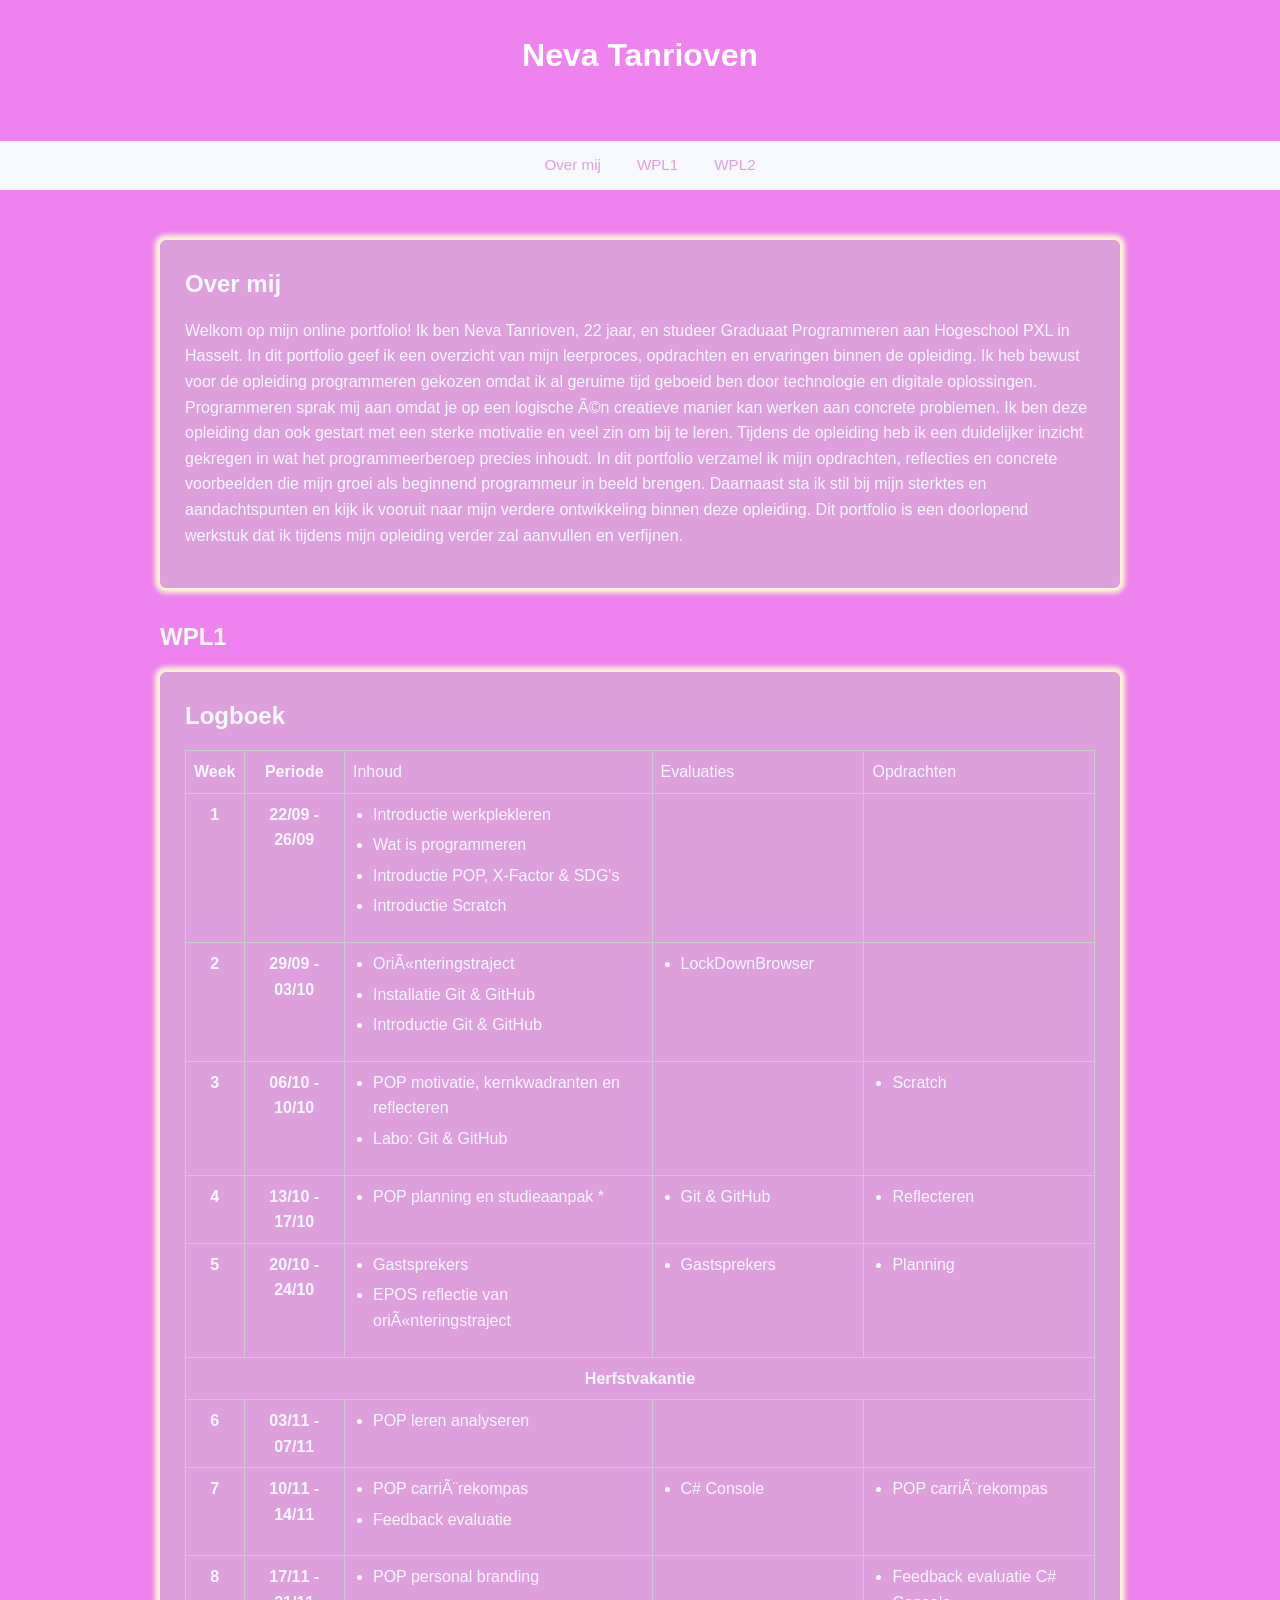
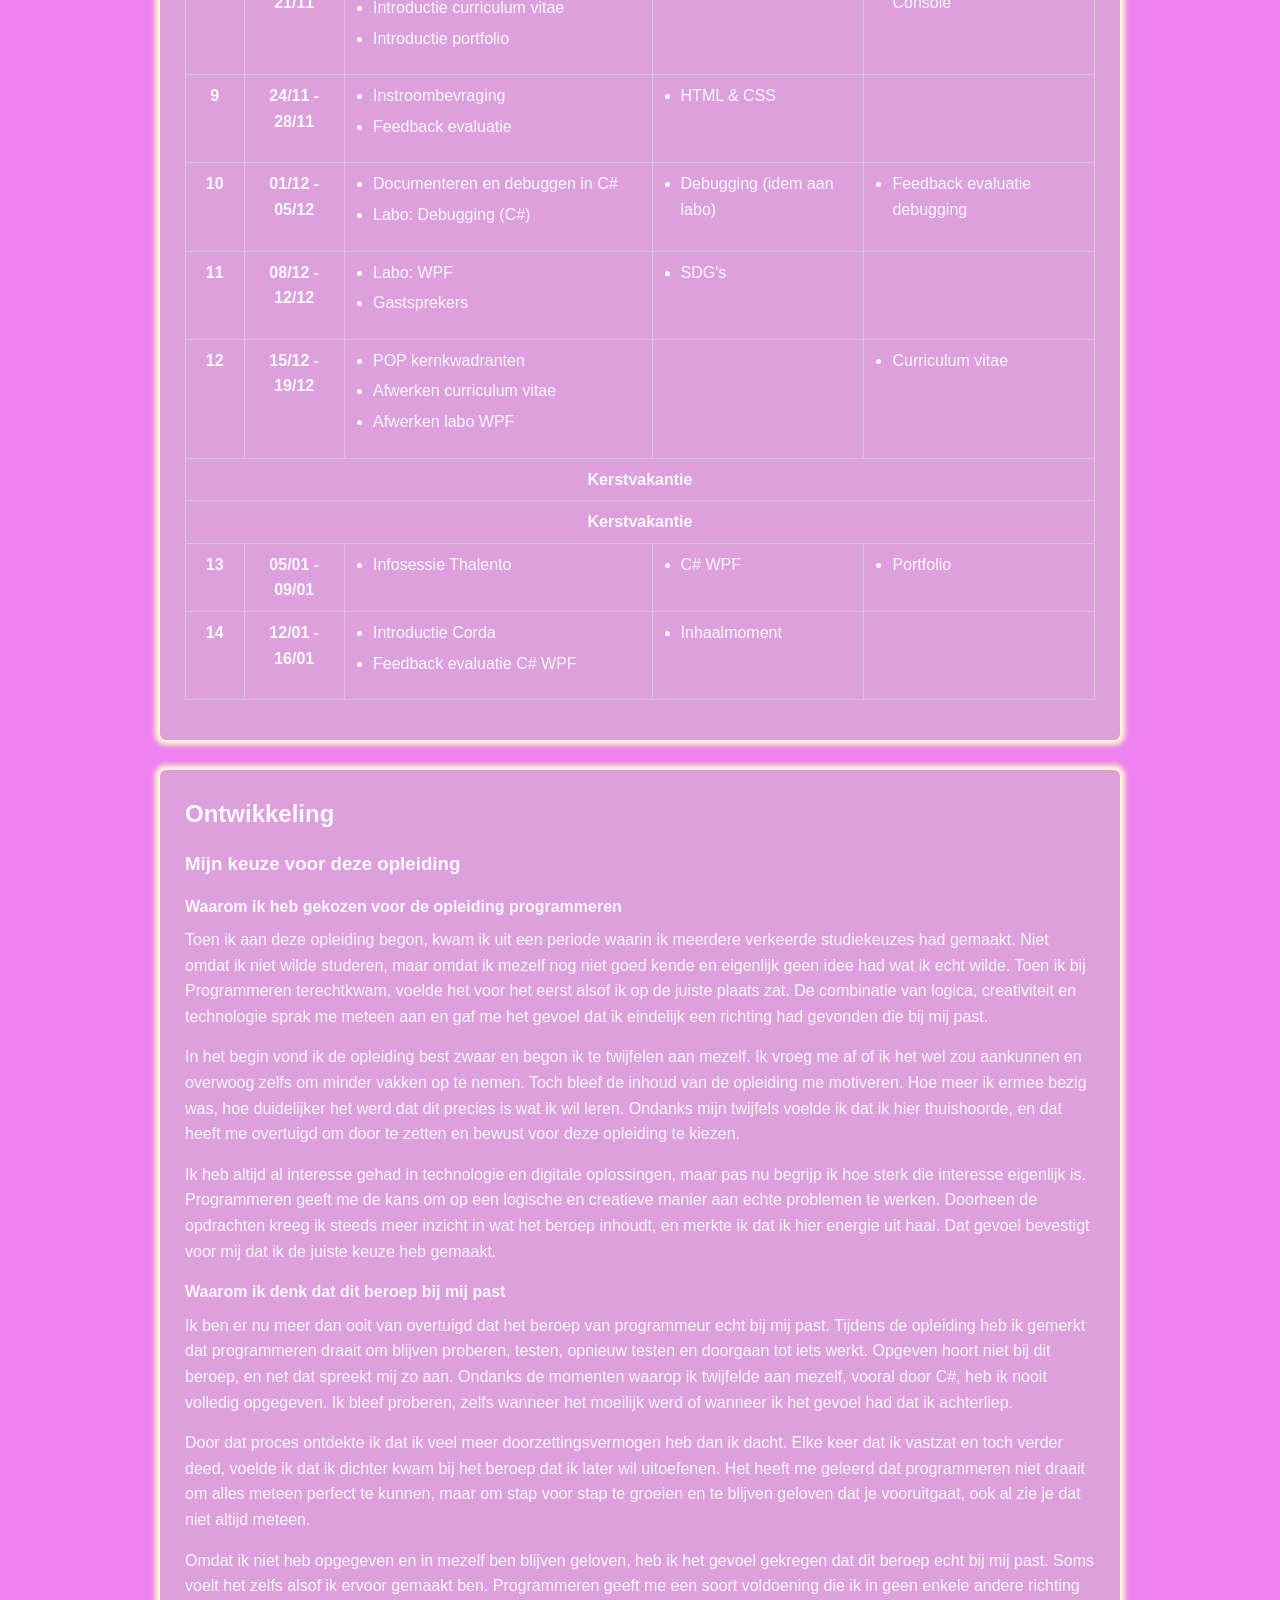
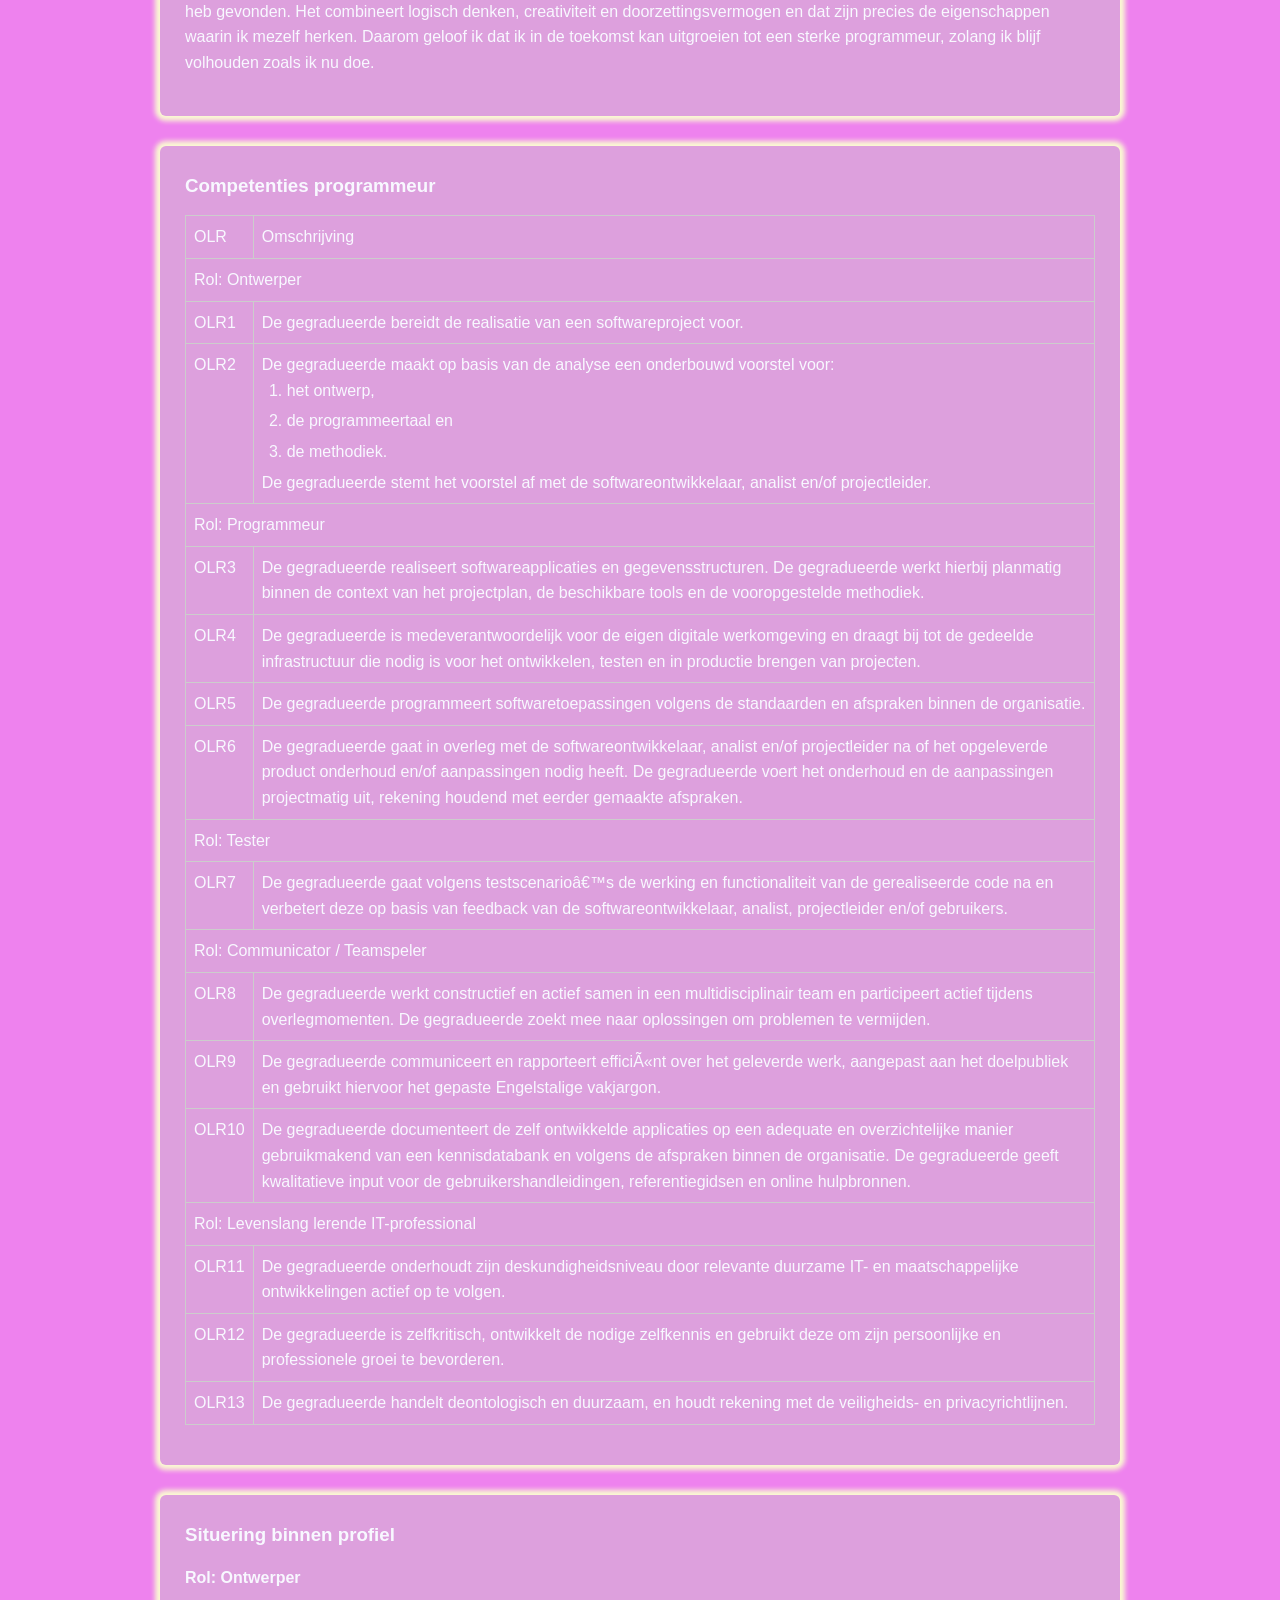
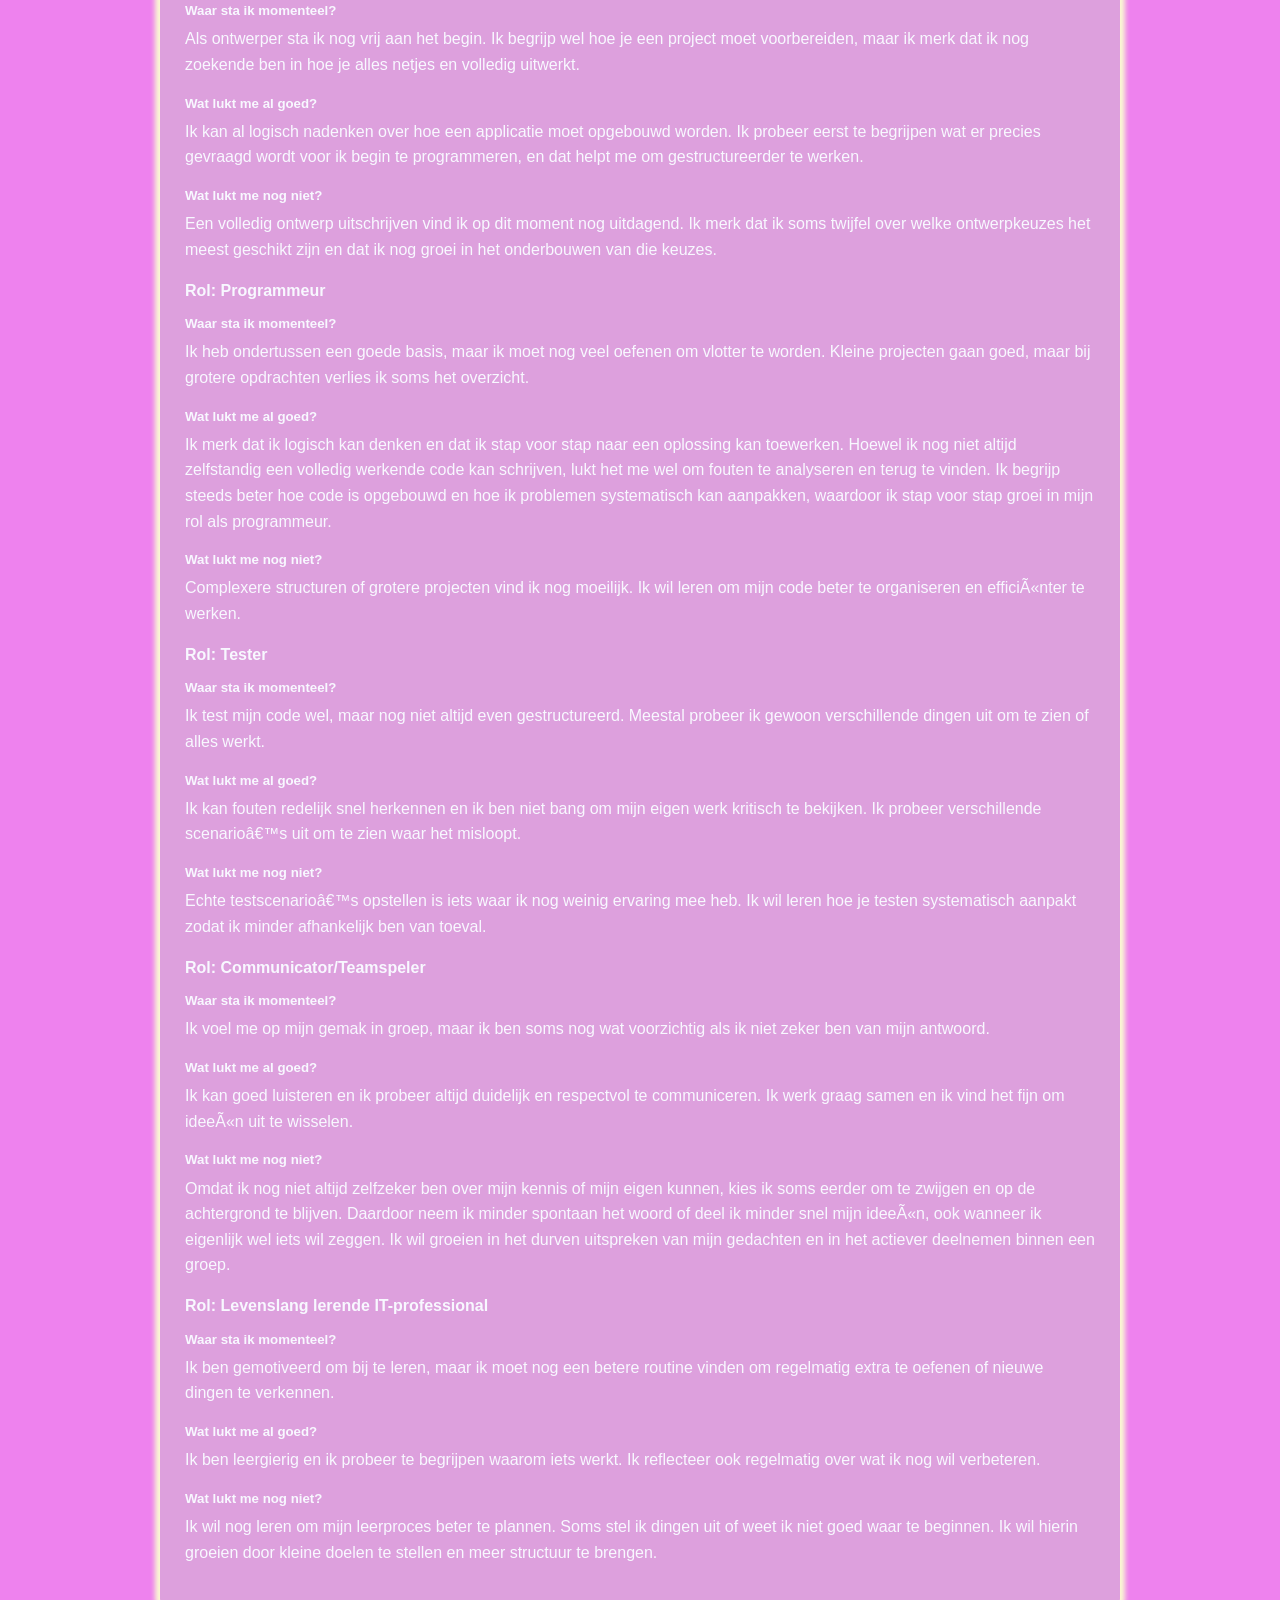
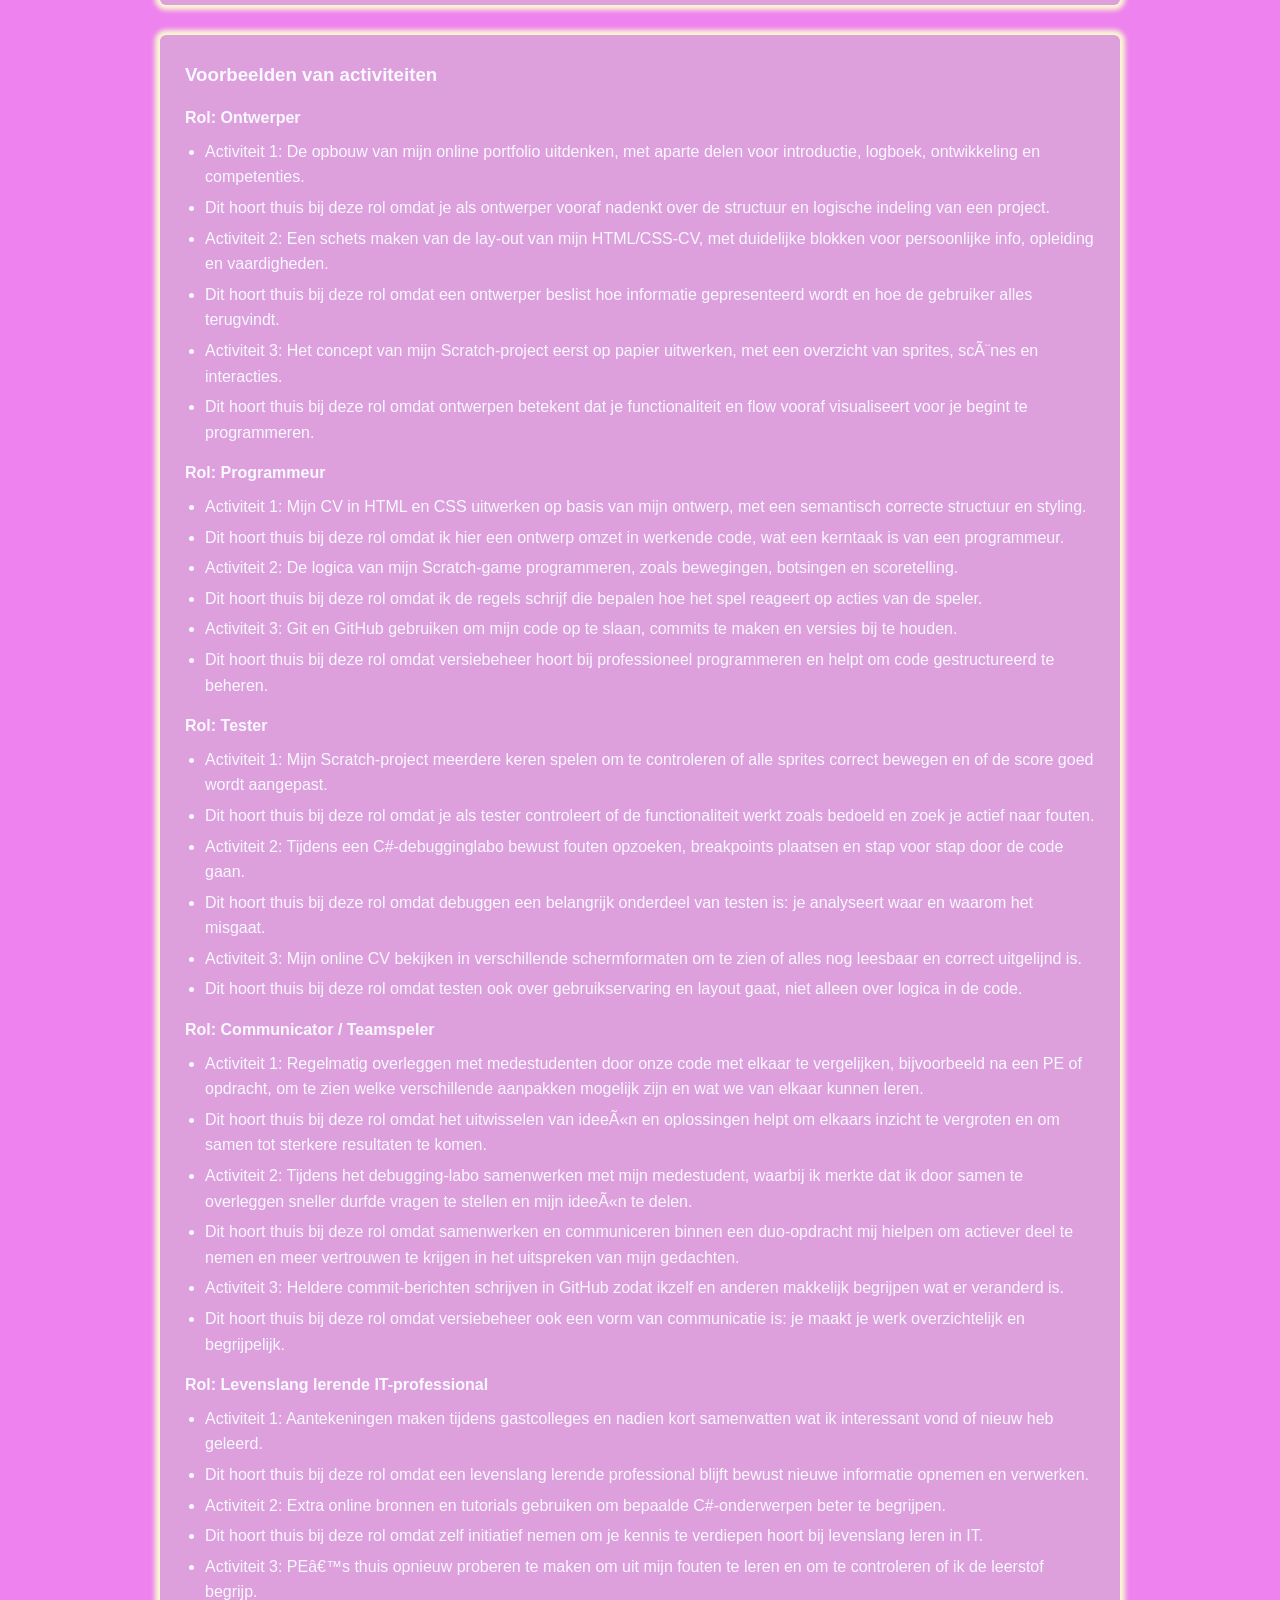
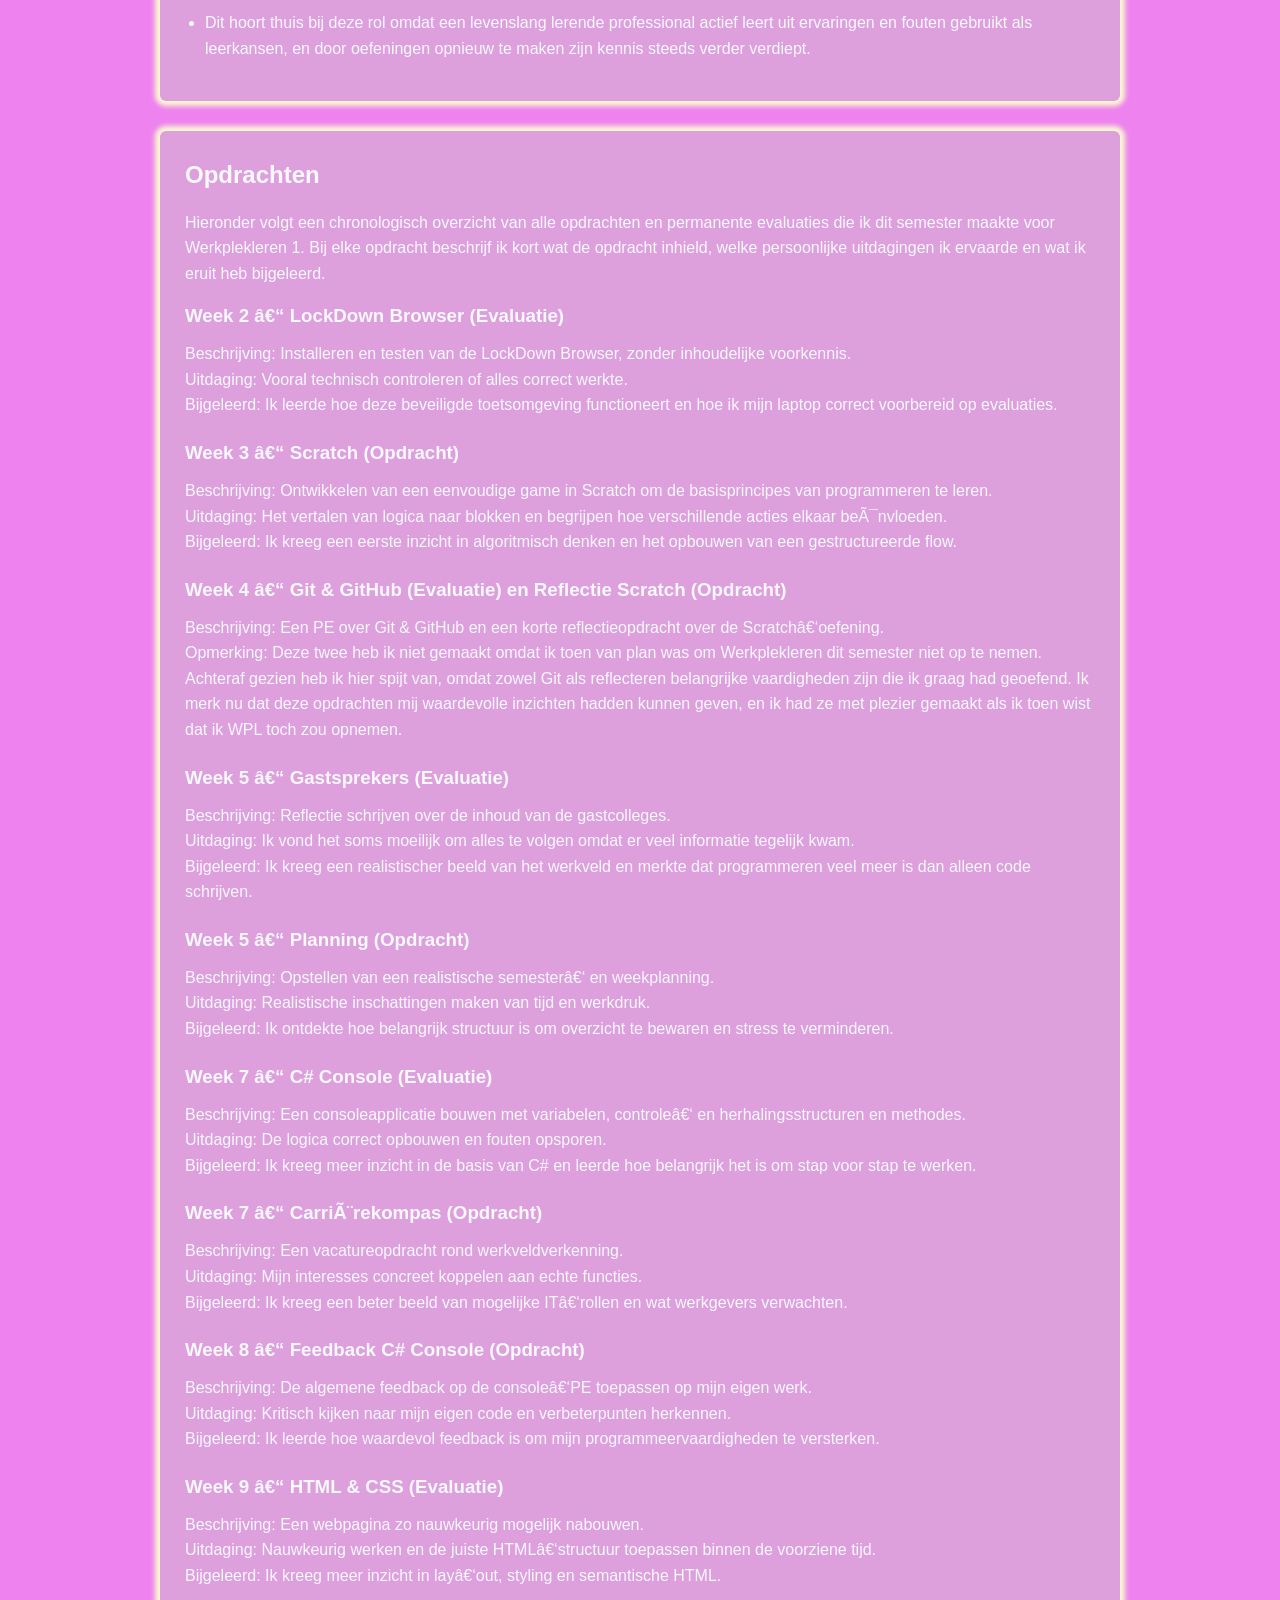
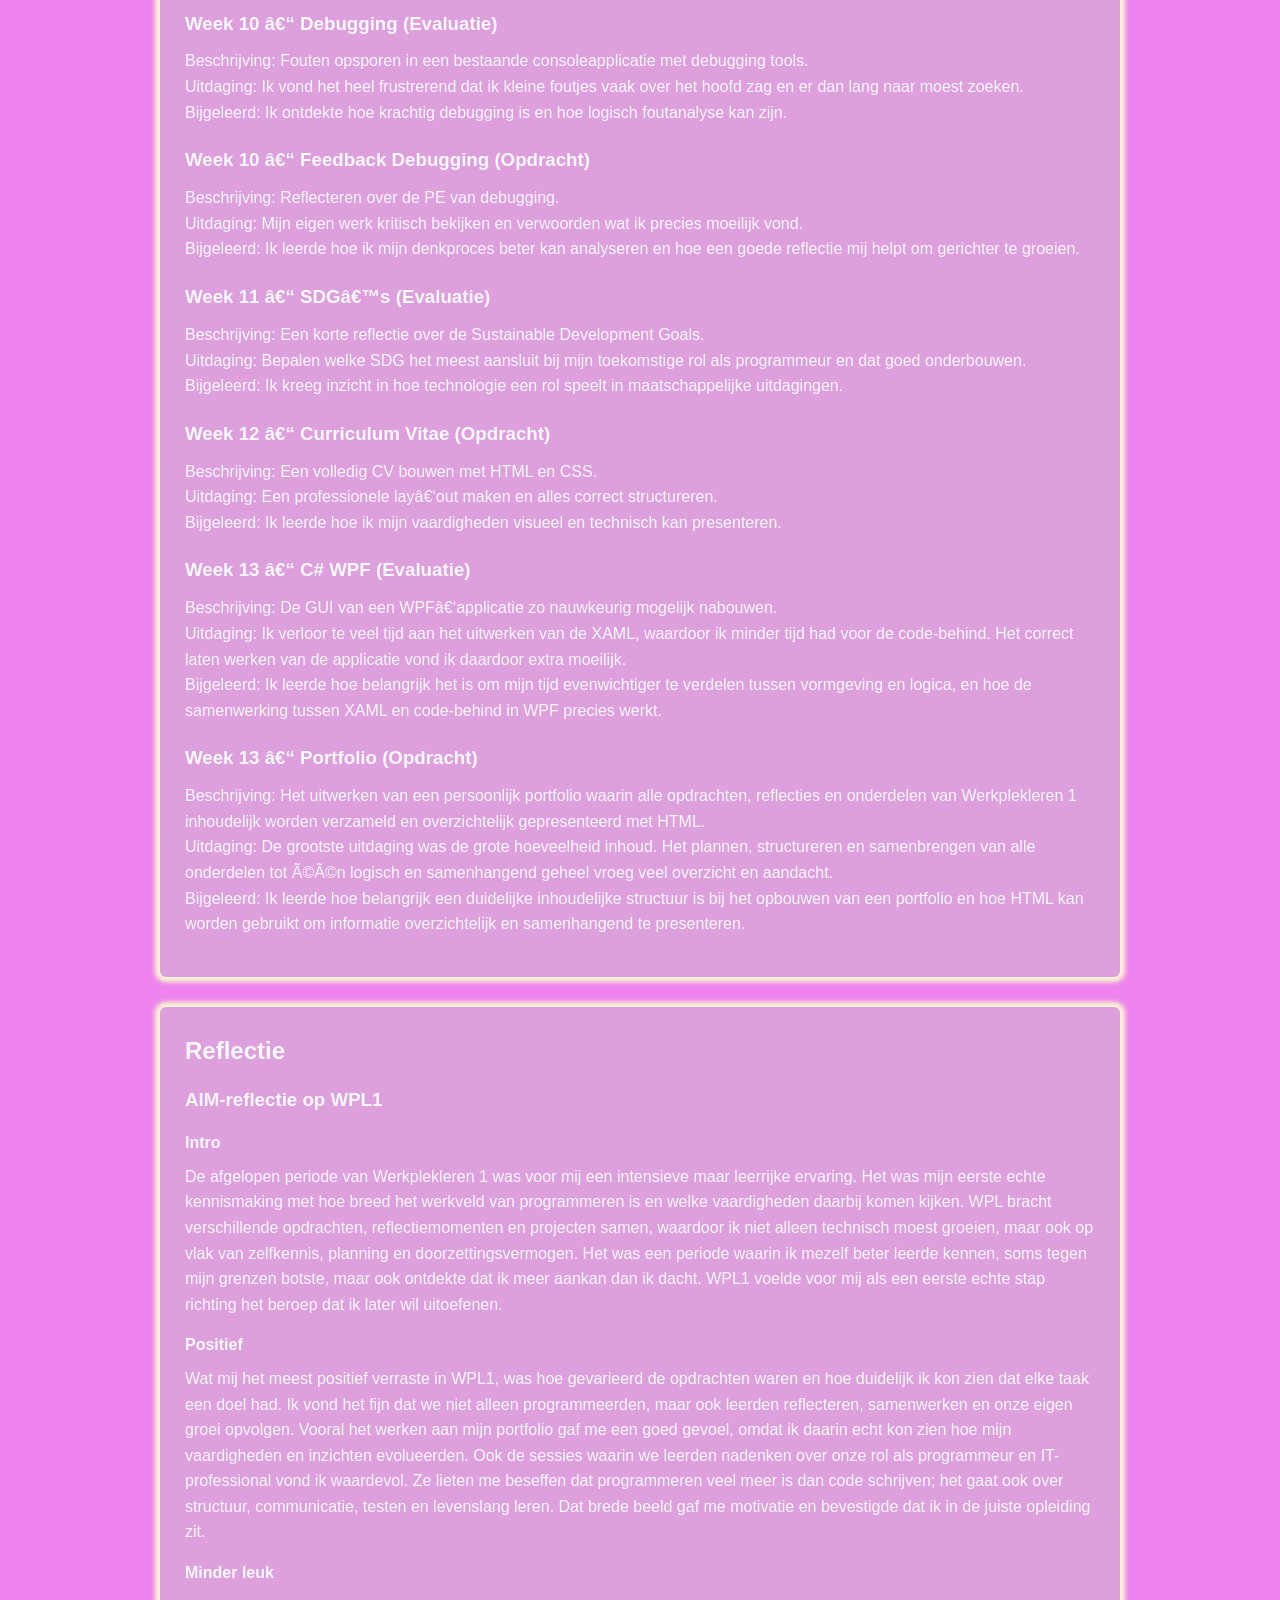
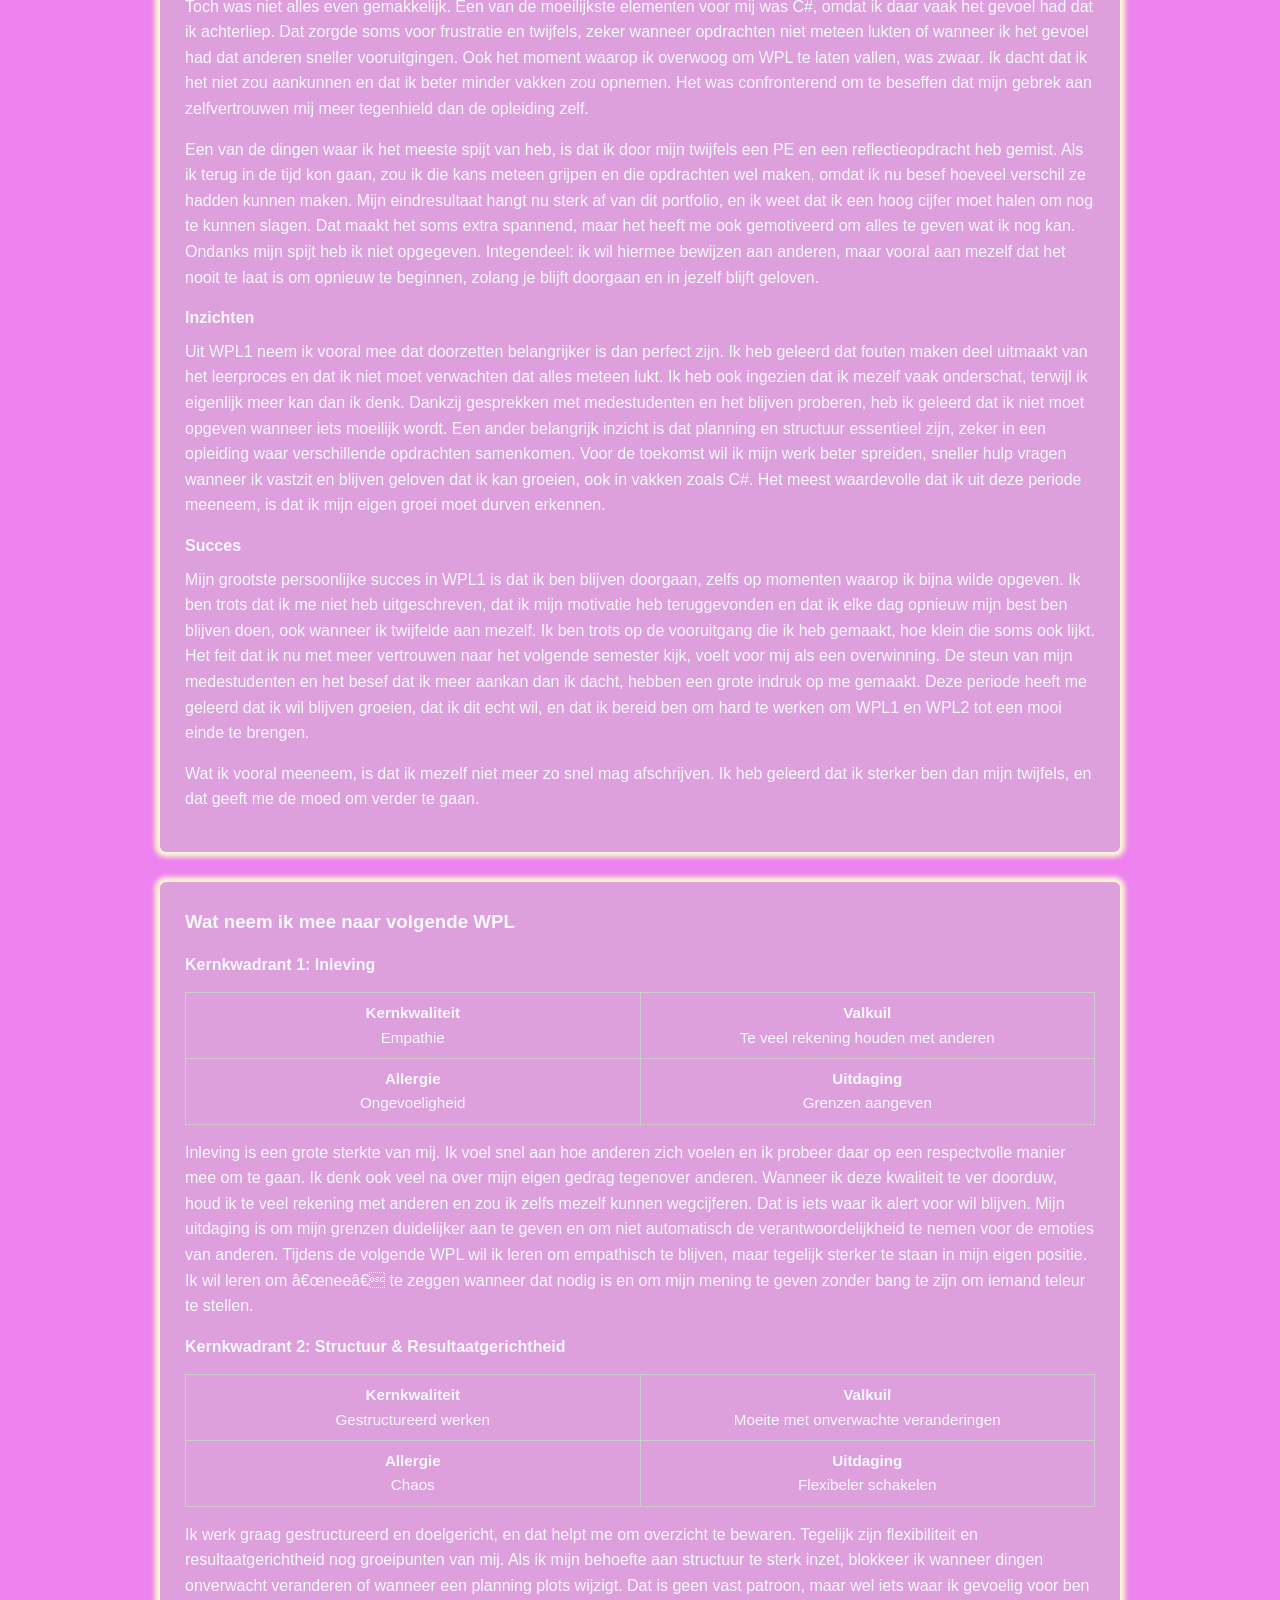
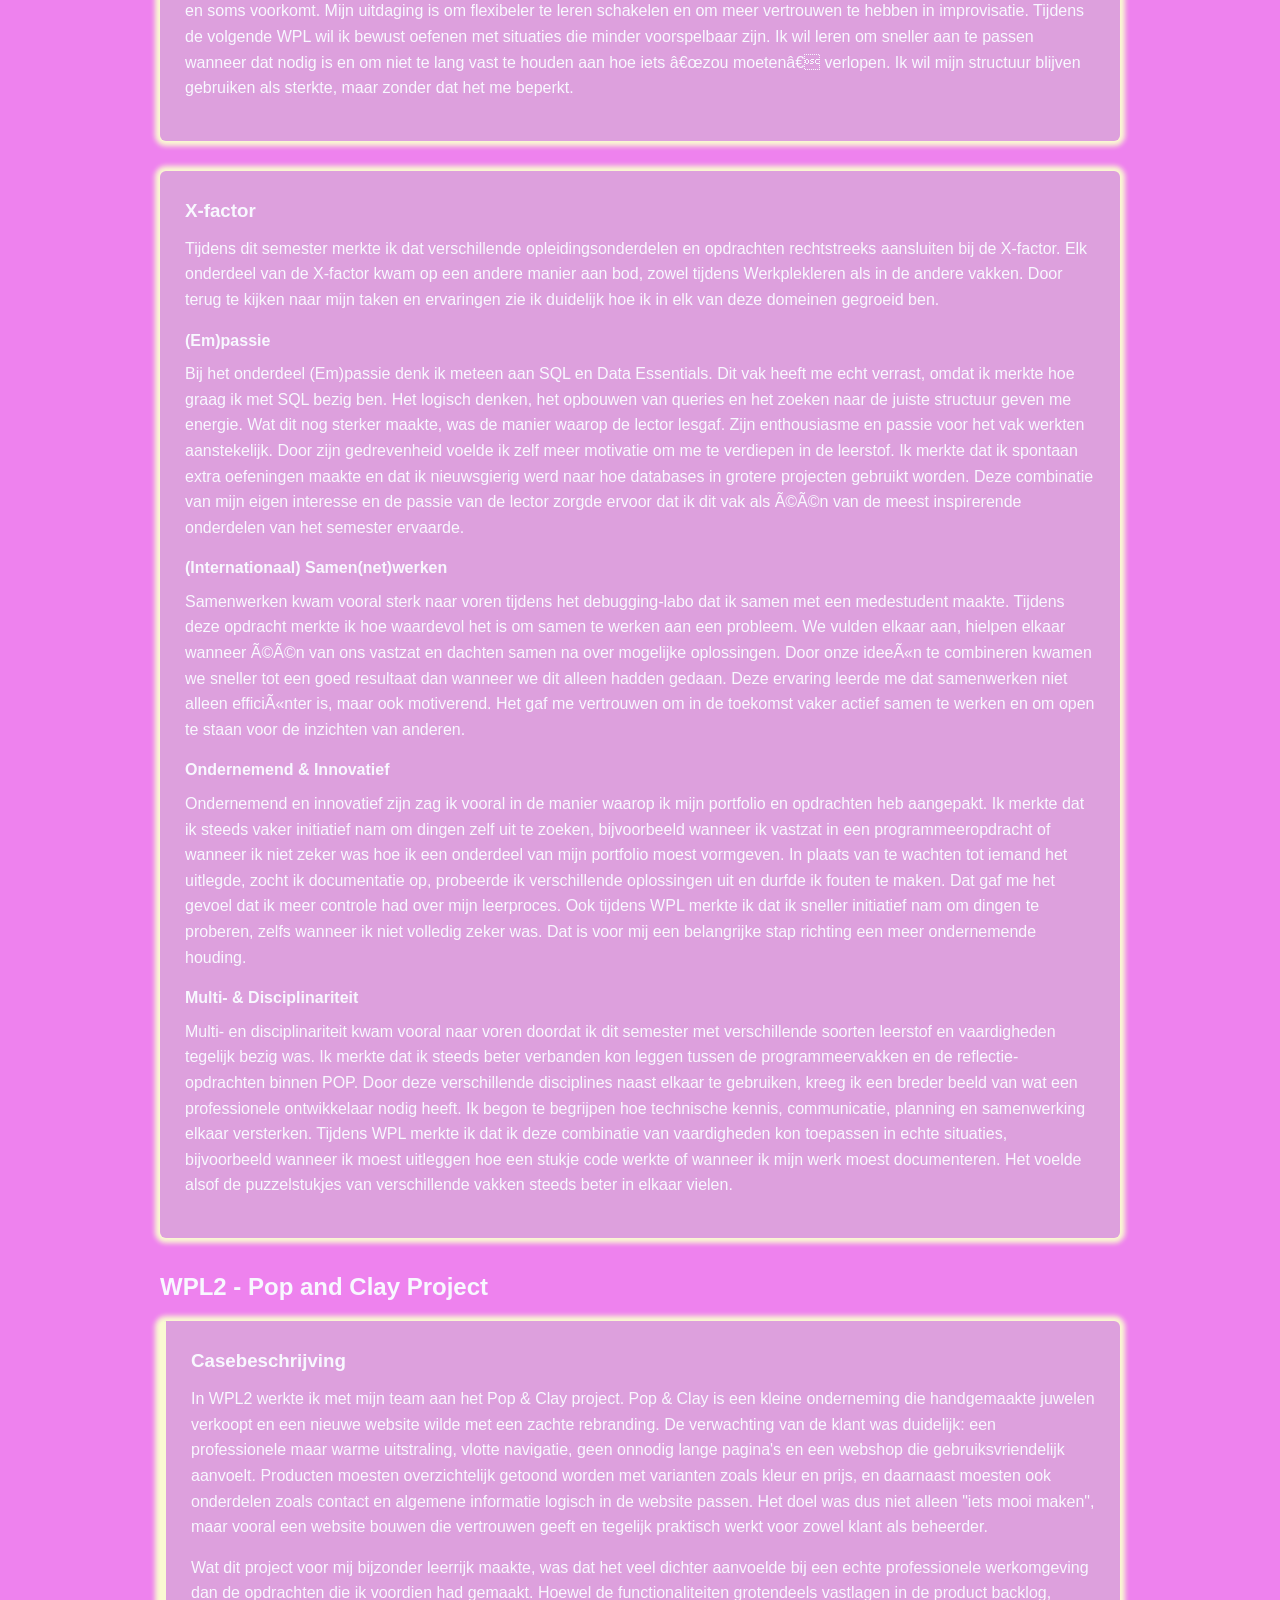
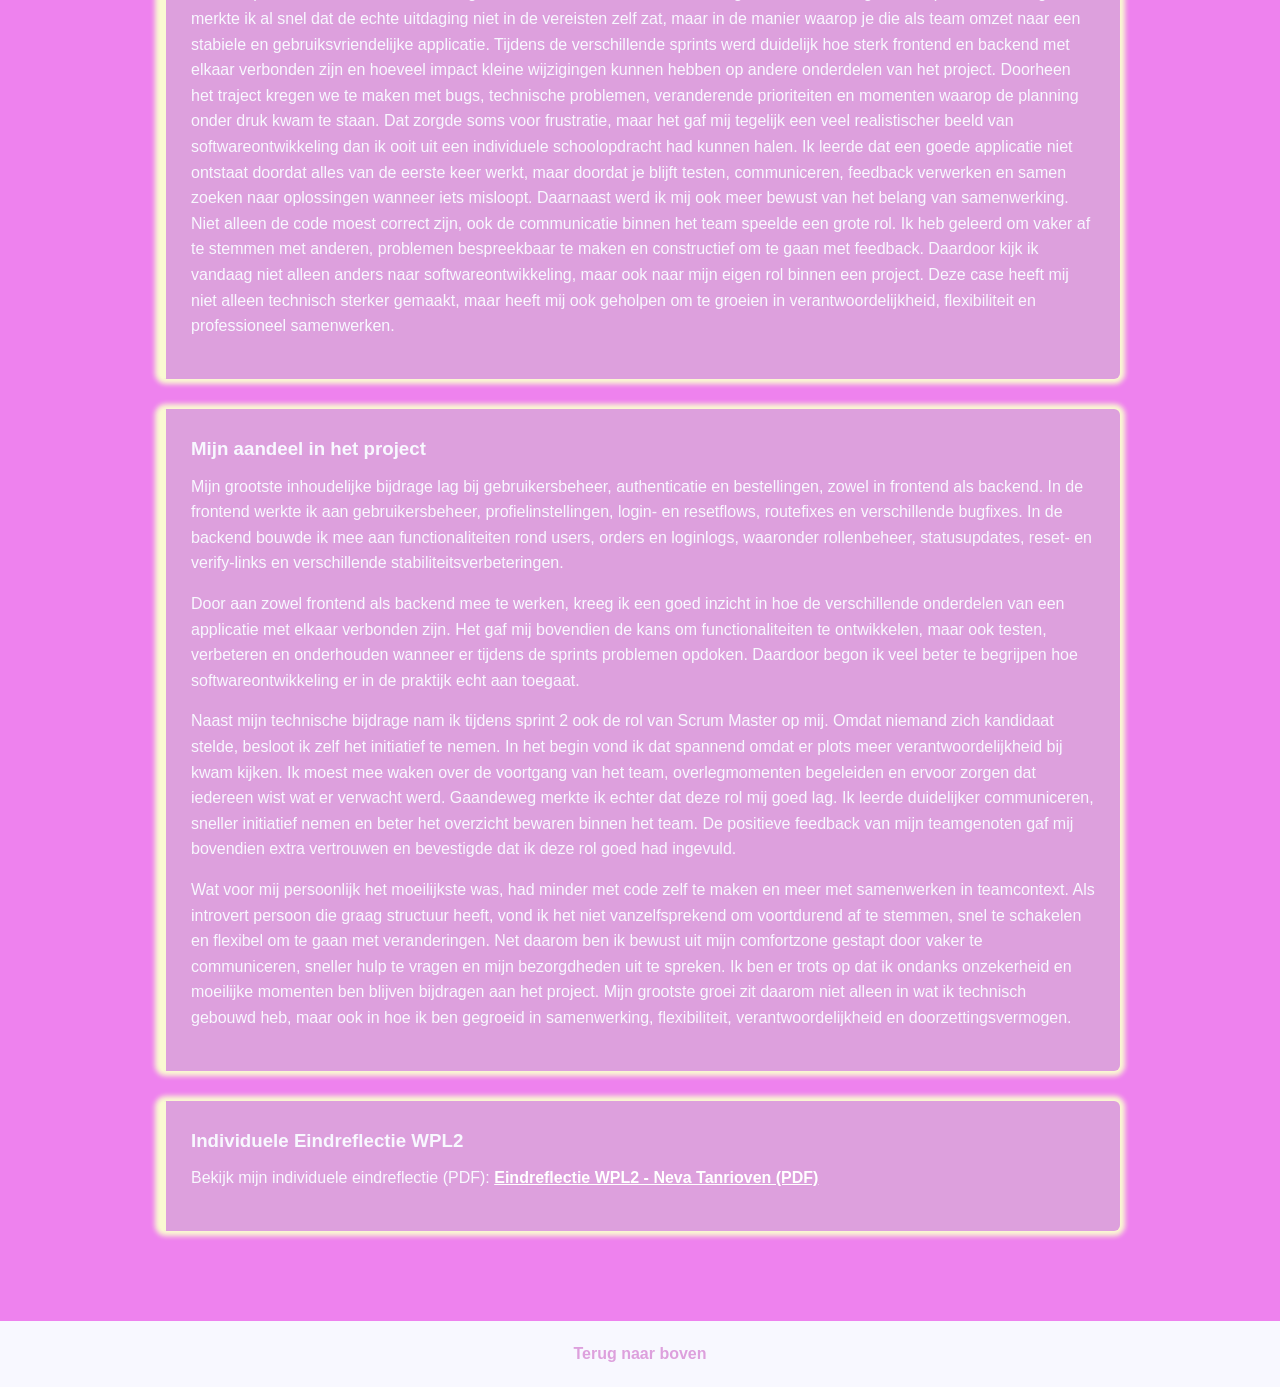
<file: index.html>
﻿<!DOCTYPE html>
<html lang="nl">
<head>
    <meta charset="UTF-8">
    <title>Portfolio</title>
    <link rel="stylesheet" href="index.css">
</head>
<body id="top">
<header>
    <h1>Neva Tanrioven</h1>
</header>

<nav class="navbar">
    <ul>
        <li><a href="#intro">Over mij</a></li>
        <li class="dropdown">
            <a href="#wpl1">WPL1</a>
            <ul class="dropdown-menu">
                <li><a href="#logboek">Logboek</a></li>
                <li><a href="#ontwikkeling">Ontwikkeling</a></li>
                <li><a href="#competenties">Competenties</a></li>
                <li><a href="#situering">Situering</a></li>
                <li><a href="#activiteiten">Activiteiten</a></li>
                <li><a href="#opdrachten">Opdrachten</a></li>
                <li><a href="#reflectie">Reflectie</a></li>
                <li><a href="#kernkwadrant">Kernkwadranten</a></li>
                <li><a href="#x-factor">X-factor</a></li>
            </ul>
        </li>
        <li class="dropdown">
            <a href="#wpl2">WPL2</a>
            <ul class="dropdown-menu">
                <li><a href="#wpl2-casebeschrijving">Casebeschrijving</a></li>
                <li><a href="#wpl2-aandeel">Mijn aandeel in het project</a></li>
                <li><a href="#wpl2-zelfreflectie">Individuele eindreflectie</a></li>
            </ul>
        </li>
    </ul>
</nav>

<main>
    <section class="intro" id="intro">
        <h2>Over mij</h2>
        <p>Welkom op mijn online portfolio! Ik ben Neva Tanrioven, 22 jaar, en studeer Graduaat Programmeren aan Hogeschool PXL in Hasselt. In dit portfolio geef ik een overzicht van mijn leerproces, opdrachten en ervaringen binnen de opleiding. Ik heb bewust voor de opleiding programmeren gekozen omdat ik al geruime tijd geboeid ben door technologie en digitale oplossingen. Programmeren sprak mij aan omdat je op een logische Ã©n creatieve manier kan werken aan concrete problemen. Ik ben deze opleiding dan ook gestart met een sterke motivatie en veel zin om bij te leren. Tijdens de opleiding heb ik een duidelijker inzicht gekregen in wat het programmeerberoep precies inhoudt. In dit portfolio verzamel ik mijn opdrachten, reflecties en concrete voorbeelden die mijn groei als beginnend programmeur in beeld brengen. Daarnaast sta ik stil bij mijn sterktes en aandachtspunten en kijk ik vooruit naar mijn verdere ontwikkeling binnen deze opleiding. Dit portfolio is een doorlopend werkstuk dat ik tijdens mijn opleiding verder zal aanvullen en verfijnen.</p>
    </section>

    <h2 id="wpl1">WPL1</h2>

    <section class="logboek" id="logboek">
        <h2>Logboek</h2>
        <table>
            <tr>
                <td>Week</td>
                <td>Periode</td>
                <td>Inhoud</td>
                <td>Evaluaties</td>
                <td>Opdrachten</td>
            </tr>
            <tr>
                <td>1</td>
                <td>22/09 - 26/09</td>
                <td><ul>
                    <li>Introductie werkplekleren</li>
                    <li>Wat is programmeren</li>
                    <li>Introductie POP, X-Factor & SDG's</li>
                    <li>Introductie Scratch</li>
                </ul>
                </td>
                <td></td>
                <td></td>
            </tr>
            <tr>
                <td>2</td>
                <td>29/09 - 03/10</td>
                <td><ul>
                    <li>OriÃ«nteringstraject</li>
                    <li>Installatie Git & GitHub</li>
                    <li>Introductie Git & GitHub</li>
                </ul>
                </td>
                <td>
                    <ul>
                        <li>LockDownBrowser</li>
                    </ul>
                </td>
                <td></td>
            </tr>
            <tr>
                <td>3</td>
                <td>06/10 - 10/10</td>
                <td><ul>
                    <li>POP motivatie, kernkwadranten en reflecteren</li>
                    <li>Labo: Git & GitHub</li>
                </ul>
                </td>
                <td></td>
                <td>
                    <ul>
                        <li>Scratch</li>
                    </ul>
                </td>
            </tr>
            <tr>
                <td>4</td>
                <td>13/10 - 17/10</td>
                <td><ul>
                    <li>POP planning en studieaanpak *</li>
                </ul>
                </td>
                <td><ul>
                    <li>Git & GitHub</li>
                </ul></td>
                <td><ul>
                    <li>Reflecteren</li>
                </ul></td>
            </tr>
            <tr>
                <td>5</td>
                <td>20/10 - 24/10</td>
                <td><ul>
                    <li>Gastsprekers</li>
                    <li>EPOS reflectie van oriÃ«nteringstraject</li>
                </ul>
                </td>
                <td><ul>
                    <li>Gastsprekers</li>
                </ul></td>
                <td><ul>
                    <li>Planning</li>
                </ul></td>
            </tr>
            <tr>
                <td colspan="5">Herfstvakantie</td>
            </tr>
            <tr>
                <td>6</td>
                <td>03/11 - 07/11</td>
                <td><ul>
                    <li>POP leren analyseren</li>
                </ul>
                </td>
                <td></td>
                <td></td>
            </tr>
            <tr>
                <td>7</td>
                <td>10/11 - 14/11</td>
                <td><ul>
                    <li>POP carriÃ¨rekompas</li>
                    <li>Feedback evaluatie</li>
                </ul>
                </td>
                <td><ul>
                    <li>C# Console</li>
                </ul></td>
                <td><ul>
                    <li>POP carriÃ¨rekompas</li>
                </ul></td>
            </tr>
            <tr>
                <td>8</td>
                <td>17/11 - 21/11</td>
                <td><ul>
                    <li>POP personal branding</li>
                    <li>Introductie curriculum vitae</li>
                    <li>Introductie portfolio</li>
                </ul>
                </td>
                <td></td>
                <td><ul>
                    <li>Feedback evaluatie C# Console</li>
                </ul></td>
            </tr>
            <tr>
                <td>9</td>
                <td>24/11 - 28/11</td>
                <td><ul>
                    <li>Instroombevraging</li>
                    <li>Feedback evaluatie</li>
                </ul>
                </td>
                <td><ul>
                    <li>HTML & CSS</li>
                </ul></td>
                <td></td>
            </tr>
            <tr>
                <td>10</td>
                <td>01/12 - 05/12</td>
                <td><ul>
                    <li>Documenteren en debuggen in C#</li>
                    <li>Labo: Debugging (C#)</li>
                </ul>
                </td>
                <td><ul>
                    <li>Debugging (idem aan labo)</li>
                </ul></td>
                <td><ul>
                    <li>Feedback evaluatie debugging</li>
                </ul></td>
            </tr>
            <tr>
                <td>11</td>
                <td>08/12 - 12/12</td>
                <td><ul>
                    <li>Labo: WPF</li>
                    <li>Gastsprekers</li>
                </ul>
                </td>
                <td><ul>
                    <li>SDG's</li>
                </ul></td>
                <td></td>
            </tr>
            <tr>
                <td>12</td>
                <td>15/12 - 19/12</td>
                <td><ul>
                    <li>POP kernkwadranten</li>
                    <li>Afwerken curriculum vitae</li>
                    <li>Afwerken labo WPF</li>
                </ul>
                </td>
                <td></td>
                <td><ul>
                    <li>Curriculum vitae</li>
                </ul></td>
            </tr>
            <tr>
                <td colspan="5">Kerstvakantie</td>
            </tr>
            <tr>
                <td colspan="5">Kerstvakantie</td>
            </tr>
            <tr>
                <td>13</td>
                <td>05/01 - 09/01</td>
                <td><ul>
                    <li>Infosessie Thalento</li>
                </ul>
                </td>
                <td><ul>
                    <li>C# WPF</li>
                </ul></td>
                <td><ul>
                    <li>Portfolio</li>
                </ul></td>
            </tr>
            <tr>
                <td>14</td>
                <td>12/01 - 16/01</td>
                <td><ul>
                    <li>Introductie Corda</li>
                    <li>Feedback evaluatie C# WPF</li>
                </ul>
                </td>
                <td><ul>
                    <li>Inhaalmoment</li>
                </ul></td>
                <td></td>
            </tr>
        </table>
    </section>
    <section class="ontwikkeling" id="ontwikkeling">
        <div class="keuze">
            <h2>Ontwikkeling</h2>
                <h3>Mijn keuze voor deze opleiding</h3>

                <h4>Waarom ik heb gekozen voor de opleiding programmeren</h4>
                <p>
                    Toen ik aan deze opleiding begon, kwam ik uit een periode waarin ik meerdere verkeerde studiekeuzes had gemaakt.
                    Niet omdat ik niet wilde studeren, maar omdat ik mezelf nog niet goed kende en eigenlijk geen idee had wat ik echt wilde.
                    Toen ik bij Programmeren terechtkwam, voelde het voor het eerst alsof ik op de juiste plaats zat.
                    De combinatie van logica, creativiteit en technologie sprak me meteen aan en gaf me het gevoel dat ik eindelijk een richting had gevonden die bij mij past.
                </p>
                <p>
                    In het begin vond ik de opleiding best zwaar en begon ik te twijfelen aan mezelf.
                    Ik vroeg me af of ik het wel zou aankunnen en overwoog zelfs om minder vakken op te nemen.
                    Toch bleef de inhoud van de opleiding me motiveren. Hoe meer ik ermee bezig was, hoe duidelijker het werd dat dit precies is wat ik wil leren.
                    Ondanks mijn twijfels voelde ik dat ik hier thuishoorde, en dat heeft me overtuigd om door te zetten en bewust voor deze opleiding te kiezen.
                </p>
                <p>
                    Ik heb altijd al interesse gehad in technologie en digitale oplossingen, maar pas nu begrijp ik hoe sterk die interesse eigenlijk is.
                    Programmeren geeft me de kans om op een logische en creatieve manier aan echte problemen te werken.
                    Doorheen de opdrachten kreeg ik steeds meer inzicht in wat het beroep inhoudt, en merkte ik dat ik hier energie uit haal.
                    Dat gevoel bevestigt voor mij dat ik de juiste keuze heb gemaakt.
                </p>

                <h4>Waarom ik denk dat dit beroep bij mij past</h4>
                <p>
                    Ik ben er nu meer dan ooit van overtuigd dat het beroep van programmeur echt bij mij past.
                    Tijdens de opleiding heb ik gemerkt dat programmeren draait om blijven proberen, testen, opnieuw testen en doorgaan tot iets werkt.
                    Opgeven hoort niet bij dit beroep, en net dat spreekt mij zo aan.
                    Ondanks de momenten waarop ik twijfelde aan mezelf, vooral door C#, heb ik nooit volledig opgegeven.
                    Ik bleef proberen, zelfs wanneer het moeilijk werd of wanneer ik het gevoel had dat ik achterliep.
                </p>
                <p>
                    Door dat proces ontdekte ik dat ik veel meer doorzettingsvermogen heb dan ik dacht.
                    Elke keer dat ik vastzat en toch verder deed, voelde ik dat ik dichter kwam bij het beroep dat ik later wil uitoefenen.
                    Het heeft me geleerd dat programmeren niet draait om alles meteen perfect te kunnen, maar om stap voor stap te groeien
                    en te blijven geloven dat je vooruitgaat, ook al zie je dat niet altijd meteen.
                </p>
                <p>
                    Omdat ik niet heb opgegeven en in mezelf ben blijven geloven, heb ik het gevoel gekregen dat dit beroep echt bij mij past.
                    Soms voelt het zelfs alsof ik ervoor gemaakt ben.
                    Programmeren geeft me een soort voldoening die ik in geen enkele andere richting heb gevonden.
                    Het combineert logisch denken, creativiteit en doorzettingsvermogen en dat zijn precies de eigenschappen waarin ik mezelf herken.
                    Daarom geloof ik dat ik in de toekomst kan uitgroeien tot een sterke programmeur, zolang ik blijf volhouden zoals ik nu doe.
                </p>
        </div>
    </section>
    <section class="olr-tabel" id="competenties">
        <h3>Competenties programmeur</h3>
        <table>
            <tr>
                <td>OLR</td>
                <td>Omschrijving</td>
            </tr>
            <tr>
                <td colspan="2">Rol: Ontwerper</td>
            </tr>
            <tr>
                <td>OLR1</td>
                <td>De gegradueerde bereidt de realisatie van een softwareproject voor.</td>
            </tr>
            <tr>
                <td>OLR2</td>
                <td>
                    De gegradueerde maakt op basis van de analyse een onderbouwd voorstel voor:
                    <ol>
                        <li>het ontwerp,</li>
                        <li>de programmeertaal en</li>
                        <li>de methodiek.</li>
                    </ol>
                    De gegradueerde stemt het voorstel af met de softwareontwikkelaar, analist en/of projectleider.
                </td>
            </tr>
            <tr>
                <td colspan="2">Rol: Programmeur</td>
            </tr>
            <tr>
                <td>OLR3</td>
                <td>De gegradueerde realiseert softwareapplicaties en gegevensstructuren. De gegradueerde werkt hierbij planmatig binnen de context van het projectplan, de beschikbare tools en de vooropgestelde methodiek.</td>
            </tr>
            <tr>
                <td>OLR4</td>
                <td>De gegradueerde is medeverantwoordelijk voor de eigen digitale werkomgeving en draagt bij tot de gedeelde infrastructuur die nodig is voor het ontwikkelen, testen en in productie brengen van projecten.</td>
            </tr>
            <tr>
                <td>OLR5</td>
                <td>De gegradueerde programmeert softwaretoepassingen volgens de standaarden en afspraken binnen de organisatie.</td>
            </tr>
            <tr>
                <td>OLR6</td>
                <td>De gegradueerde gaat in overleg met de softwareontwikkelaar, analist en/of projectleider na of het opgeleverde product onderhoud en/of aanpassingen nodig heeft. De gegradueerde voert het onderhoud en de aanpassingen projectmatig uit, rekening houdend met eerder gemaakte afspraken.</td>
            </tr>
            <tr>
                <td colspan="2">Rol: Tester</td>
            </tr>
            <tr>
                <td>OLR7</td>
                <td>De gegradueerde gaat volgens testscenarioâ€™s de werking en functionaliteit van de gerealiseerde code na en verbetert deze op basis van feedback van de softwareontwikkelaar, analist, projectleider en/of gebruikers.</td>
            </tr>
            <tr>
                <td colspan="2">Rol: Communicator / Teamspeler</td>
            </tr>
            <tr>
                <td>OLR8</td>
                <td>De gegradueerde werkt constructief en actief samen in een multidisciplinair team en participeert actief tijdens overlegmomenten. De gegradueerde zoekt mee naar oplossingen om problemen te vermijden.</td>
            </tr>
            <tr>
                <td>OLR9</td>
                <td>De gegradueerde communiceert en rapporteert efficiÃ«nt over het geleverde werk, aangepast aan het doelpubliek en gebruikt hiervoor het gepaste Engelstalige vakjargon.</td>
            </tr>
            <tr>
                <td>OLR10</td>
                <td>De gegradueerde documenteert de zelf ontwikkelde applicaties op een adequate en overzichtelijke manier gebruikmakend van een kennisdatabank en volgens de afspraken binnen de organisatie. De gegradueerde geeft kwalitatieve input voor de gebruikershandleidingen, referentiegidsen en online hulpbronnen.</td>
            </tr>
            <tr>
                <td colspan="2">Rol: Levenslang lerende IT-professional</td>
            </tr>
            <tr>
                <td>OLR11</td>
                <td>De gegradueerde onderhoudt zijn deskundigheidsniveau door relevante duurzame IT- en maatschappelijke ontwikkelingen actief op te volgen.</td>
            </tr>
            <tr>
                <td>OLR12</td>
                <td>De gegradueerde is zelfkritisch, ontwikkelt de nodige zelfkennis en gebruikt deze om zijn persoonlijke en professionele groei te bevorderen.</td>
            </tr>
            <tr>
                <td>OLR13</td>
                <td>De gegradueerde handelt deontologisch en duurzaam, en houdt rekening met de veiligheids- en privacyrichtlijnen.</td>
            </tr>
        </table>
    </section>
    <section class = "situering-binnen-profiel" id="situering">
        <h3>Situering binnen profiel</h3>
        <h4>Rol: Ontwerper</h4>
        <h5>Waar sta ik momenteel?</h5>
        <P>Als ontwerper sta ik nog vrij aan het begin. Ik begrijp wel hoe je een project moet voorbereiden, maar ik merk dat ik nog zoekende ben in hoe je alles netjes en volledig uitwerkt.</P>
        <h5>Wat lukt me al goed?</h5>
        <P>Ik kan al logisch nadenken over hoe een applicatie moet opgebouwd worden. Ik probeer eerst te begrijpen wat er precies gevraagd wordt voor ik begin te programmeren, en dat helpt me om gestructureerder te werken.</P>
        <h5>Wat lukt me nog niet?</h5>
        <p>Een volledig ontwerp uitschrijven vind ik op dit moment nog uitdagend. Ik merk dat ik soms twijfel over welke ontwerpkeuzes het meest geschikt zijn en dat ik nog groei in het onderbouwen van die keuzes.</p>

        <h4>Rol: Programmeur</h4>
        <h5>Waar sta ik momenteel?</h5>
        <P>Ik heb ondertussen een goede basis, maar ik moet nog veel oefenen om vlotter te worden. Kleine projecten gaan goed, maar bij grotere opdrachten verlies ik soms het overzicht.</P>
        <h5>Wat lukt me al goed?</h5>
        <p>Ik merk dat ik logisch kan denken en dat ik stap voor stap naar een oplossing kan toewerken. Hoewel ik nog niet altijd zelfstandig een volledig werkende code kan schrijven, lukt het me wel om fouten te analyseren en terug te vinden. Ik begrijp steeds beter hoe code is opgebouwd en hoe ik problemen systematisch kan aanpakken, waardoor ik stap voor stap groei in mijn rol als programmeur.</p>
        <h5>Wat lukt me nog niet?</h5>
        <P>Complexere structuren of grotere projecten vind ik nog moeilijk. Ik wil leren om mijn code beter te organiseren en efficiÃ«nter te werken.</P>

        <h4>Rol: Tester</h4>
        <h5>Waar sta ik momenteel?</h5>
        <P>Ik test mijn code wel, maar nog niet altijd even gestructureerd. Meestal probeer ik gewoon verschillende dingen uit om te zien of alles werkt.</P>
        <h5>Wat lukt me al goed?</h5>
        <P>Ik kan fouten redelijk snel herkennen en ik ben niet bang om mijn eigen werk kritisch te bekijken. Ik probeer verschillende scenarioâ€™s uit om te zien waar het misloopt.</P>
        <h5>Wat lukt me nog niet?</h5>
        <P>Echte testscenarioâ€™s opstellen is iets waar ik nog weinig ervaring mee heb. Ik wil leren hoe je testen systematisch aanpakt zodat ik minder afhankelijk ben van toeval.</P>

        <h4>Rol: Communicator/Teamspeler</h4>
        <h5>Waar sta ik momenteel?</h5>
        <P>Ik voel me op mijn gemak in groep, maar ik ben soms nog wat voorzichtig als ik niet zeker ben van mijn antwoord.</P>
        <h5>Wat lukt me al goed?</h5>
        <P>Ik kan goed luisteren en ik probeer altijd duidelijk en respectvol te communiceren. Ik werk graag samen en ik vind het fijn om ideeÃ«n uit te wisselen.</P>
        <h5>Wat lukt me nog niet?</h5>
        <p>Omdat ik nog niet altijd zelfzeker ben over mijn kennis of mijn eigen kunnen, kies ik soms eerder om te zwijgen en op de achtergrond te blijven. Daardoor neem ik minder spontaan het woord of deel ik minder snel mijn ideeÃ«n, ook wanneer ik eigenlijk wel iets wil zeggen. Ik wil groeien in het durven uitspreken van mijn gedachten en in het actiever deelnemen binnen een groep.</p>

        <h4>Rol: Levenslang lerende IT-professional</h4>
        <h5>Waar sta ik momenteel?</h5>
        <P>Ik ben gemotiveerd om bij te leren, maar ik moet nog een betere routine vinden om regelmatig extra te oefenen of nieuwe dingen te verkennen.</P>
        <h5>Wat lukt me al goed?</h5>
        <P>Ik ben leergierig en ik probeer te begrijpen waarom iets werkt. Ik reflecteer ook regelmatig over wat ik nog wil verbeteren.</P>
        <h5>Wat lukt me nog niet?</h5>
        <P>Ik wil nog leren om mijn leerproces beter te plannen. Soms stel ik dingen uit of weet ik niet goed waar te beginnen. Ik wil hierin groeien door kleine doelen te stellen en meer structuur te brengen.</P>
    </section>

    <section class="activiteiten" id="activiteiten">
        <h3>Voorbeelden van activiteiten</h3>
    <h4>Rol: Ontwerper</h4>
    <ul>
        <li>Activiteit 1: De opbouw van mijn online portfolio uitdenken, met aparte delen voor introductie, logboek, ontwikkeling en competenties.</li>
        <li>Dit hoort thuis bij deze rol omdat je als ontwerper vooraf nadenkt over de structuur en logische indeling van een project.</li>

        <li>Activiteit 2: Een schets maken van de lay-out van mijn HTML/CSS-CV, met duidelijke blokken voor persoonlijke info, opleiding en vaardigheden.</li>
        <li>Dit hoort thuis bij deze rol omdat een ontwerper beslist hoe informatie gepresenteerd wordt en hoe de gebruiker alles terugvindt.</li>

        <li>Activiteit 3: Het concept van mijn Scratch-project eerst op papier uitwerken, met een overzicht van sprites, scÃ¨nes en interacties.</li>
        <li>Dit hoort thuis bij deze rol omdat ontwerpen betekent dat je functionaliteit en flow vooraf visualiseert voor je begint te programmeren.</li>
    </ul>

    <h4>Rol: Programmeur</h4>
    <ul>
        <li>Activiteit 1: Mijn CV in HTML en CSS uitwerken op basis van mijn ontwerp, met een semantisch correcte structuur en styling.</li>
        <li>Dit hoort thuis bij deze rol omdat ik hier een ontwerp omzet in werkende code, wat een kerntaak is van een programmeur.</li>

        <li>Activiteit 2: De logica van mijn Scratch-game programmeren, zoals bewegingen, botsingen en scoretelling.</li>
        <li>Dit hoort thuis bij deze rol omdat ik de regels schrijf die bepalen hoe het spel reageert op acties van de speler.</li>

        <li>Activiteit 3: Git en GitHub gebruiken om mijn code op te slaan, commits te maken en versies bij te houden.</li>
        <li>Dit hoort thuis bij deze rol omdat versiebeheer hoort bij professioneel programmeren en helpt om code gestructureerd te beheren.</li>
    </ul>

    <h4>Rol: Tester</h4>
    <ul>
        <li>Activiteit 1: Mijn Scratch-project meerdere keren spelen om te controleren of alle sprites correct bewegen en of de score goed wordt aangepast.</li>
        <li>Dit hoort thuis bij deze rol omdat je als tester controleert of de functionaliteit werkt zoals bedoeld en zoek je actief naar fouten.</li>

        <li>Activiteit 2: Tijdens een C#-debugginglabo bewust fouten opzoeken, breakpoints plaatsen en stap voor stap door de code gaan.</li>
        <li>Dit hoort thuis bij deze rol omdat debuggen een belangrijk onderdeel van testen is: je analyseert waar en waarom het misgaat.</li>

        <li>Activiteit 3: Mijn online CV bekijken in verschillende schermformaten om te zien of alles nog leesbaar en correct uitgelijnd is.</li>
        <li>Dit hoort thuis bij deze rol omdat testen ook over gebruikservaring en layout gaat, niet alleen over logica in de code.</li>
    </ul>

    <h4>Rol: Communicator / Teamspeler</h4>
    <ul>
        <li>Activiteit 1: Regelmatig overleggen met medestudenten door onze code met elkaar te vergelijken, bijvoorbeeld na een PE of opdracht, om te zien welke verschillende aanpakken mogelijk zijn en wat we van elkaar kunnen leren.</li>
        <li>Dit hoort thuis bij deze rol omdat het uitwisselen van ideeÃ«n en oplossingen helpt om elkaars inzicht te vergroten en om samen tot sterkere resultaten te komen.</li>

        <li>Activiteit 2: Tijdens het debugging-labo samenwerken met mijn medestudent, waarbij ik merkte dat ik door samen te overleggen sneller durfde vragen te stellen en mijn ideeÃ«n te delen.</li>
        <li>Dit hoort thuis bij deze rol omdat samenwerken en communiceren binnen een duo-opdracht mij hielpen om actiever deel te nemen en meer vertrouwen te krijgen in het uitspreken van mijn gedachten.</li>

        <li>Activiteit 3: Heldere commit-berichten schrijven in GitHub zodat ikzelf en anderen makkelijk begrijpen wat er veranderd is.</li>
        <li>Dit hoort thuis bij deze rol omdat versiebeheer ook een vorm van communicatie is: je maakt je werk overzichtelijk en begrijpelijk.</li>
    </ul>

    <h4>Rol: Levenslang lerende IT-professional</h4>
    <ul>
        <li>Activiteit 1: Aantekeningen maken tijdens gastcolleges en nadien kort samenvatten wat ik interessant vond of nieuw heb geleerd.</li>
        <li>Dit hoort thuis bij deze rol omdat een levenslang lerende professional blijft bewust nieuwe informatie opnemen en verwerken.</li>

        <li>Activiteit 2: Extra online bronnen en tutorials gebruiken om bepaalde C#-onderwerpen beter te begrijpen.</li>
        <li>Dit hoort thuis bij deze rol omdat zelf initiatief nemen om je kennis te verdiepen hoort bij levenslang leren in IT.</li>

        <li>Activiteit 3: PEâ€™s thuis opnieuw proberen te maken om uit mijn fouten te leren en om te controleren of ik de leerstof begrijp.</li>
        <li>Dit hoort thuis bij deze rol omdat een levenslang lerende professional actief leert uit ervaringen en fouten gebruikt als leerkansen, en door oefeningen opnieuw te maken zijn kennis steeds verder verdiept.</li>
    </ul>
    </section>
    <section class="overzicht-opdrachten" id="opdrachten">
        <h2>Opdrachten</h2>
        <p>
            Hieronder volgt een chronologisch overzicht van alle opdrachten en permanente evaluaties die ik
            dit semester maakte voor Werkplekleren 1. Bij elke opdracht beschrijf ik kort wat de opdracht
            inhield, welke persoonlijke uitdagingen ik ervaarde en wat ik eruit heb bijgeleerd.
        </p>

        <h3>Week 2 â€“ LockDown Browser (Evaluatie)</h3>
        <p>
            Beschrijving: Installeren en testen van de LockDown Browser, zonder inhoudelijke voorkennis.
            <br>Uitdaging: Vooral technisch controleren of alles correct werkte.
            <br>Bijgeleerd: Ik leerde hoe deze beveiligde toetsomgeving functioneert en hoe ik mijn laptop
            correct voorbereid op evaluaties.
        </p>

        <h3>Week 3 â€“ Scratch (Opdracht)</h3>
        <p>
            Beschrijving: Ontwikkelen van een eenvoudige game in Scratch om de basisprincipes van programmeren te leren.
            <br>Uitdaging: Het vertalen van logica naar blokken en begrijpen hoe verschillende acties elkaar beÃ¯nvloeden.
            <br>Bijgeleerd: Ik kreeg een eerste inzicht in algoritmisch denken en het opbouwen van een gestructureerde flow.
        </p>

        <h3>Week 4 â€“ Git & GitHub (Evaluatie) en Reflectie Scratch (Opdracht)</h3>
        <p>
            Beschrijving: Een PE over Git & GitHub en een korte reflectieopdracht over de Scratchâ€‘oefening.
            <br>Opmerking: Deze twee heb ik niet gemaakt omdat ik toen van plan was om Werkplekleren
            dit semester niet op te nemen. Achteraf gezien heb ik hier spijt van, omdat zowel Git als reflecteren
            belangrijke vaardigheden zijn die ik graag had geoefend. Ik merk nu dat deze opdrachten mij waardevolle
            inzichten hadden kunnen geven, en ik had ze met plezier gemaakt als ik toen wist dat ik WPL toch zou opnemen.
        </p>

        <h3>Week 5 â€“ Gastsprekers (Evaluatie)</h3>
        <p>
            Beschrijving: Reflectie schrijven over de inhoud van de gastcolleges.
            <br>Uitdaging: Ik vond het soms moeilijk om alles te volgen omdat er veel informatie tegelijk kwam.
            <br>Bijgeleerd: Ik kreeg een realistischer beeld van het werkveld en merkte dat programmeren veel meer is dan alleen code schrijven.
        </p>

        <h3>Week 5 â€“ Planning (Opdracht)</h3>
        <p>
            Beschrijving: Opstellen van een realistische semesterâ€‘ en weekplanning.
            <br>Uitdaging: Realistische inschattingen maken van tijd en werkdruk.
            <br>Bijgeleerd: Ik ontdekte hoe belangrijk structuur is om overzicht te bewaren en stress te verminderen.
        </p>

        <h3>Week 7 â€“ C# Console (Evaluatie)</h3>
        <p>
            Beschrijving: Een consoleapplicatie bouwen met variabelen, controleâ€‘ en herhalingsstructuren en methodes.
            <br>Uitdaging: De logica correct opbouwen en fouten opsporen.
            <br>Bijgeleerd: Ik kreeg meer inzicht in de basis van C# en leerde hoe belangrijk het is om stap voor stap te werken.
        </p>

        <h3>Week 7 â€“ CarriÃ¨rekompas (Opdracht)</h3>
        <p>
            Beschrijving: Een vacatureopdracht rond werkveldverkenning.
            <br>Uitdaging: Mijn interesses concreet koppelen aan echte functies.
            <br>Bijgeleerd: Ik kreeg een beter beeld van mogelijke ITâ€‘rollen en wat werkgevers verwachten.
        </p>

        <h3>Week 8 â€“ Feedback C# Console (Opdracht)</h3>
        <p>
            Beschrijving: De algemene feedback op de consoleâ€‘PE toepassen op mijn eigen werk.
            <br>Uitdaging: Kritisch kijken naar mijn eigen code en verbeterpunten herkennen.
            <br>Bijgeleerd: Ik leerde hoe waardevol feedback is om mijn programmeervaardigheden te versterken.
        </p>

        <h3>Week 9 â€“ HTML & CSS (Evaluatie)</h3>
        <p>
            Beschrijving: Een webpagina zo nauwkeurig mogelijk nabouwen.
            <br>Uitdaging: Nauwkeurig werken en de juiste HTMLâ€‘structuur toepassen binnen de voorziene tijd.
            <br>Bijgeleerd: Ik kreeg meer inzicht in layâ€‘out, styling en semantische HTML.
        </p>

        <h3>Week 10 â€“ Debugging (Evaluatie)</h3>
        <p>
            Beschrijving: Fouten opsporen in een bestaande consoleapplicatie met debugging tools.
            <br>Uitdaging: Ik vond het heel frustrerend dat ik kleine foutjes vaak over het hoofd zag en er dan lang naar moest zoeken.
            <br>Bijgeleerd: Ik ontdekte hoe krachtig debugging is en hoe logisch foutanalyse kan zijn.
        </p>

        <h3>Week 10 â€“ Feedback Debugging (Opdracht)</h3>
        <p>
            Beschrijving: Reflecteren over de PE van debugging.
            <br>Uitdaging: Mijn eigen werk kritisch bekijken en verwoorden wat ik precies moeilijk vond.
            <br>Bijgeleerd: Ik leerde hoe ik mijn denkproces beter kan analyseren en hoe een goede reflectie mij helpt om gerichter te groeien.
        </p>

        <h3>Week 11 â€“ SDGâ€™s (Evaluatie)</h3>
        <p>
            Beschrijving: Een korte reflectie over de Sustainable Development Goals.
            <br>Uitdaging: Bepalen welke SDG het meest aansluit bij mijn toekomstige rol als programmeur en dat goed onderbouwen.
            <br>Bijgeleerd: Ik kreeg inzicht in hoe technologie een rol speelt in maatschappelijke uitdagingen.
        </p>

        <h3>Week 12 â€“ Curriculum Vitae (Opdracht)</h3>
        <p>
            Beschrijving: Een volledig CV bouwen met HTML en CSS.
            <br>Uitdaging: Een professionele layâ€‘out maken en alles correct structureren.
            <br>Bijgeleerd: Ik leerde hoe ik mijn vaardigheden visueel en technisch kan presenteren.
        </p>

        <h3>Week 13 â€“ C# WPF (Evaluatie)</h3>
        <p>
            Beschrijving: De GUI van een WPFâ€‘applicatie zo nauwkeurig mogelijk nabouwen.
            <br>Uitdaging: Ik verloor te veel tijd aan het uitwerken van de XAML, waardoor ik minder tijd had voor de code-behind. Het correct laten werken van de applicatie vond ik daardoor extra moeilijk.
            <br>Bijgeleerd: Ik leerde hoe belangrijk het is om mijn tijd evenwichtiger te verdelen tussen vormgeving en logica, en hoe de samenwerking tussen XAML en code-behind in WPF precies werkt.
        </p>

        <h3>Week 13 â€“ Portfolio (Opdracht)</h3>
        <p>
            Beschrijving: Het uitwerken van een persoonlijk portfolio waarin alle opdrachten, reflecties en onderdelen van Werkplekleren 1 inhoudelijk worden verzameld en overzichtelijk gepresenteerd met HTML.
            <br>Uitdaging: De grootste uitdaging was de grote hoeveelheid inhoud. Het plannen, structureren en samenbrengen van alle onderdelen tot Ã©Ã©n logisch en samenhangend geheel vroeg veel overzicht en aandacht.
            <br>Bijgeleerd: Ik leerde hoe belangrijk een duidelijke inhoudelijke structuur is bij het opbouwen van een portfolio en hoe HTML kan worden gebruikt om informatie overzichtelijk en samenhangend te presenteren.
        </p>

    </section>


    <section class="aim-reflectie" id="reflectie">
        <h2>Reflectie</h2>
        <h3>AIM-reflectie op WPL1</h3>

        <h4>Intro</h4>
        <p>
            De afgelopen periode van Werkplekleren 1 was voor mij een intensieve maar leerrijke ervaring.
            Het was mijn eerste echte kennismaking met hoe breed het werkveld van programmeren is en welke vaardigheden daarbij komen kijken.
            WPL bracht verschillende opdrachten, reflectiemomenten en projecten samen, waardoor ik niet alleen technisch moest groeien,
            maar ook op vlak van zelfkennis, planning en doorzettingsvermogen.
            Het was een periode waarin ik mezelf beter leerde kennen, soms tegen mijn grenzen botste,
            maar ook ontdekte dat ik meer aankan dan ik dacht.
            WPL1 voelde voor mij als een eerste echte stap richting het beroep dat ik later wil uitoefenen.
        </p>

        <h4>Positief</h4>
        <p>
            Wat mij het meest positief verraste in WPL1, was hoe gevarieerd de opdrachten waren en hoe duidelijk ik kon zien dat elke taak een doel had.
            Ik vond het fijn dat we niet alleen programmeerden, maar ook leerden reflecteren, samenwerken en onze eigen groei opvolgen.
            Vooral het werken aan mijn portfolio gaf me een goed gevoel, omdat ik daarin echt kon zien hoe mijn vaardigheden en inzichten evolueerden.
            Ook de sessies waarin we leerden nadenken over onze rol als programmeur en IT-professional vond ik waardevol.
            Ze lieten me beseffen dat programmeren veel meer is dan code schrijven; het gaat ook over structuur, communicatie, testen en levenslang leren.
            Dat brede beeld gaf me motivatie en bevestigde dat ik in de juiste opleiding zit.
        </p>

        <h4>Minder leuk</h4>
        <p>
            Toch was niet alles even gemakkelijk.
            Een van de moeilijkste elementen voor mij was C#, omdat ik daar vaak het gevoel had dat ik achterliep.
            Dat zorgde soms voor frustratie en twijfels, zeker wanneer opdrachten niet meteen lukten of wanneer ik het gevoel had dat anderen sneller vooruitgingen.
            Ook het moment waarop ik overwoog om WPL te laten vallen, was zwaar.
            Ik dacht dat ik het niet zou aankunnen en dat ik beter minder vakken zou opnemen.
            Het was confronterend om te beseffen dat mijn gebrek aan zelfvertrouwen mij meer tegenhield dan de opleiding zelf.
        </p>
        <p>
            Een van de dingen waar ik het meeste spijt van heb, is dat ik door mijn twijfels een PE en een reflectieopdracht heb gemist.
            Als ik terug in de tijd kon gaan, zou ik die kans meteen grijpen en die opdrachten wel maken,
            omdat ik nu besef hoeveel verschil ze hadden kunnen maken.
            Mijn eindresultaat hangt nu sterk af van dit portfolio, en ik weet dat ik een hoog cijfer moet halen om nog te kunnen slagen.
            Dat maakt het soms extra spannend, maar het heeft me ook gemotiveerd om alles te geven wat ik nog kan.
            Ondanks mijn spijt heb ik niet opgegeven.
            Integendeel: ik wil hiermee bewijzen aan anderen, maar vooral aan mezelf dat het nooit te laat is om opnieuw te beginnen,
            zolang je blijft doorgaan en in jezelf blijft geloven.
        </p>

        <h4>Inzichten</h4>
        <p>
            Uit WPL1 neem ik vooral mee dat doorzetten belangrijker is dan perfect zijn.
            Ik heb geleerd dat fouten maken deel uitmaakt van het leerproces en dat ik niet moet verwachten dat alles meteen lukt.
            Ik heb ook ingezien dat ik mezelf vaak onderschat, terwijl ik eigenlijk meer kan dan ik denk.
            Dankzij gesprekken met medestudenten en het blijven proberen, heb ik geleerd dat ik niet moet opgeven wanneer iets moeilijk wordt.
            Een ander belangrijk inzicht is dat planning en structuur essentieel zijn, zeker in een opleiding waar verschillende opdrachten samenkomen.
            Voor de toekomst wil ik mijn werk beter spreiden, sneller hulp vragen wanneer ik vastzit en blijven geloven dat ik kan groeien, ook in vakken zoals C#.
            Het meest waardevolle dat ik uit deze periode meeneem, is dat ik mijn eigen groei moet durven erkennen.
        </p>

        <h4>Succes</h4>
        <p>
            Mijn grootste persoonlijke succes in WPL1 is dat ik ben blijven doorgaan, zelfs op momenten waarop ik bijna wilde opgeven.
            Ik ben trots dat ik me niet heb uitgeschreven, dat ik mijn motivatie heb teruggevonden en dat ik elke dag opnieuw mijn best ben blijven doen,
            ook wanneer ik twijfelde aan mezelf.
            Ik ben trots op de vooruitgang die ik heb gemaakt, hoe klein die soms ook lijkt.
            Het feit dat ik nu met meer vertrouwen naar het volgende semester kijk, voelt voor mij als een overwinning.
            De steun van mijn medestudenten en het besef dat ik meer aankan dan ik dacht, hebben een grote indruk op me gemaakt.
            Deze periode heeft me geleerd dat ik wil blijven groeien, dat ik dit echt wil,
            en dat ik bereid ben om hard te werken om WPL1 en WPL2 tot een mooi einde te brengen.
        </p>
        <p>
            Wat ik vooral meeneem, is dat ik mezelf niet meer zo snel mag afschrijven.
            Ik heb geleerd dat ik sterker ben dan mijn twijfels, en dat geeft me de moed om verder te gaan.
        </p>
    </section>

    <section class="kernkwadrant" id="kernkwadrant">
        <h3>Wat neem ik mee naar volgende WPL</h3>
        <h4>Kernkwadrant 1: Inleving</h4>

        <table class="kernkwadrant-tabel">
            <tr>
                <td><strong>Kernkwaliteit</strong><br>Empathie</td>
                <td><strong>Valkuil</strong><br>Te veel rekening houden met anderen</td>
            </tr>
            <tr>
                <td><strong>Allergie</strong><br>Ongevoeligheid</td>
                <td><strong>Uitdaging</strong><br>Grenzen aangeven</td>
            </tr>
        </table>

        <p>
            Inleving is een grote sterkte van mij. Ik voel snel aan hoe anderen zich voelen
            en ik probeer daar op een respectvolle manier mee om te gaan. Ik denk ook veel na over mijn eigen
            gedrag tegenover anderen. Wanneer ik deze kwaliteit te ver doorduw, houd ik te veel rekening
            met anderen en zou ik zelfs mezelf kunnen wegcijferen. Dat is iets waar ik alert voor wil blijven.
            Mijn uitdaging is om mijn grenzen duidelijker aan te geven en om niet automatisch de verantwoordelijkheid
            te nemen voor de emoties van anderen. Tijdens de volgende WPL wil ik leren om empathisch te blijven,
            maar tegelijk sterker te staan in mijn eigen positie. Ik wil leren om â€œneeâ€ te zeggen wanneer dat nodig is
            en om mijn mening te geven zonder bang te zijn om iemand teleur te stellen.
        </p>

        <h4>Kernkwadrant 2: Structuur & Resultaatgerichtheid</h4>

        <table class="kernkwadrant-tabel">
            <tr>
                <td><strong>Kernkwaliteit</strong><br>Gestructureerd werken</td>
                <td><strong>Valkuil</strong><br>Moeite met onverwachte veranderingen</td>
            </tr>
            <tr>
                <td><strong>Allergie</strong><br>Chaos</td>
                <td><strong>Uitdaging</strong><br>Flexibeler schakelen</td>
            </tr>
        </table>

        <p>
            Ik werk graag gestructureerd en doelgericht, en dat helpt me om overzicht te bewaren.
            Tegelijk zijn flexibiliteit en resultaatgerichtheid nog groeipunten van mij.
            Als ik mijn behoefte aan structuur te sterk inzet, blokkeer ik wanneer dingen onverwacht veranderen
            of wanneer een planning plots wijzigt. Dat is geen vast patroon, maar wel iets waar ik gevoelig voor ben
            en soms voorkomt. Mijn uitdaging is om flexibeler te leren schakelen en om meer vertrouwen te hebben
            in improvisatie. Tijdens de volgende WPL wil ik bewust oefenen met situaties die minder voorspelbaar zijn.
            Ik wil leren om sneller aan te passen wanneer dat nodig is en om niet te lang vast te houden aan hoe iets
            â€œzou moetenâ€ verlopen. Ik wil mijn structuur blijven gebruiken als sterkte, maar zonder dat het me beperkt.
        </p>
    </section>
    <section id="x-factor">
        <h3>X-factor</h3>

        <p>
            Tijdens dit semester merkte ik dat verschillende opleidingsonderdelen en opdrachten rechtstreeks
            aansluiten bij de X-factor. Elk onderdeel van de X-factor kwam op een andere manier aan bod, zowel
            tijdens Werkplekleren als in de andere vakken. Door terug te kijken naar mijn taken en ervaringen
            zie ik duidelijk hoe ik in elk van deze domeinen gegroeid ben.
        </p>

        <h4>(Em)passie</h4>
        <p>
            Bij het onderdeel (Em)passie denk ik meteen aan SQL en Data Essentials. Dit vak heeft me echt
            verrast, omdat ik merkte hoe graag ik met SQL bezig ben. Het logisch denken, het opbouwen van
            queries en het zoeken naar de juiste structuur geven me energie. Wat dit nog sterker maakte, was
            de manier waarop de lector lesgaf. Zijn enthousiasme en passie voor het vak werkten aanstekelijk.
            Door zijn gedrevenheid voelde ik zelf meer motivatie om me te verdiepen in de leerstof. Ik merkte
            dat ik spontaan extra oefeningen maakte en dat ik nieuwsgierig werd naar hoe databases in grotere
            projecten gebruikt worden. Deze combinatie van mijn eigen interesse en de passie van de lector
            zorgde ervoor dat ik dit vak als Ã©Ã©n van de meest inspirerende onderdelen van het semester ervaarde.
        </p>

        <h4>(Internationaal) Samen(net)werken</h4>
        <p>
            Samenwerken kwam vooral sterk naar voren tijdens het debugging-labo dat ik samen met een
            medestudent maakte. Tijdens deze opdracht merkte ik hoe waardevol het is om samen te werken aan
            een probleem. We vulden elkaar aan, hielpen elkaar wanneer Ã©Ã©n van ons vastzat en dachten samen
            na over mogelijke oplossingen. Door onze ideeÃ«n te combineren kwamen we sneller tot een goed
            resultaat dan wanneer we dit alleen hadden gedaan. Deze ervaring leerde me dat samenwerken niet
            alleen efficiÃ«nter is, maar ook motiverend. Het gaf me vertrouwen om in de toekomst vaker actief
            samen te werken en om open te staan voor de inzichten van anderen.
        </p>

        <h4>Ondernemend & Innovatief</h4>
        <p>
            Ondernemend en innovatief zijn zag ik vooral in de manier waarop ik mijn portfolio en
            opdrachten heb aangepakt. Ik merkte dat ik steeds vaker initiatief nam om dingen zelf uit te zoeken,
            bijvoorbeeld wanneer ik vastzat in een programmeeropdracht of wanneer ik niet zeker was hoe ik een
            onderdeel van mijn portfolio moest vormgeven. In plaats van te wachten tot iemand het uitlegde,
            zocht ik documentatie op, probeerde ik verschillende oplossingen uit en durfde ik fouten te maken.
            Dat gaf me het gevoel dat ik meer controle had over mijn leerproces. Ook tijdens WPL merkte ik dat
            ik sneller initiatief nam om dingen te proberen, zelfs wanneer ik niet volledig zeker was. Dat is voor
            mij een belangrijke stap richting een meer ondernemende houding.
        </p>

        <h4>Multi- & Disciplinariteit</h4>
        <p>
            Multi- en disciplinariteit kwam vooral naar voren doordat ik dit semester met verschillende soorten
            leerstof en vaardigheden tegelijk bezig was. Ik merkte dat ik steeds beter verbanden kon leggen
            tussen de programmeervakken en de reflectie-opdrachten binnen
            POP. Door deze verschillende disciplines naast elkaar te gebruiken, kreeg ik een breder beeld van
            wat een professionele ontwikkelaar nodig heeft. Ik begon te begrijpen hoe technische kennis,
            communicatie, planning en samenwerking elkaar versterken. Tijdens WPL merkte ik dat ik deze
            combinatie van vaardigheden kon toepassen in echte situaties, bijvoorbeeld wanneer ik moest
            uitleggen hoe een stukje code werkte of wanneer ik mijn werk moest documenteren. Het voelde alsof
            de puzzelstukjes van verschillende vakken steeds beter in elkaar vielen.
        </p>
    </section>

    <h2 id="wpl2">WPL2 - Pop and Clay Project</h2>

    <section class="wpl2-overzicht" id="wpl2-casebeschrijving">

        <h3>Casebeschrijving</h3>
        <p>
            In WPL2 werkte ik met mijn team aan het Pop &amp; Clay project. Pop &amp; Clay is een kleine onderneming die handgemaakte juwelen
            verkoopt en een nieuwe website wilde met een zachte rebranding. De verwachting van de klant was duidelijk: een professionele maar
            warme uitstraling, vlotte navigatie, geen onnodig lange pagina's en een webshop die gebruiksvriendelijk aanvoelt. Producten moesten
            overzichtelijk getoond worden met varianten zoals kleur en prijs, en daarnaast moesten ook onderdelen zoals contact en algemene
            informatie logisch in de website passen. Het doel was dus niet alleen "iets mooi maken", maar vooral een website bouwen die vertrouwen
            geeft en tegelijk praktisch werkt voor zowel klant als beheerder.
        </p>
        <p>
            Wat dit project voor mij bijzonder leerrijk maakte, was dat het veel dichter aanvoelde bij een echte professionele werkomgeving dan de opdrachten die ik voordien had gemaakt.
            Hoewel de functionaliteiten grotendeels vastlagen in de product backlog, merkte ik al snel dat de echte uitdaging niet in de vereisten zelf zat,
            maar in de manier waarop je die als team omzet naar een stabiele en gebruiksvriendelijke applicatie. Tijdens de verschillende sprints werd duidelijk hoe sterk frontend en backend met elkaar verbonden zijn
            en hoeveel impact kleine wijzigingen kunnen hebben op andere onderdelen van het project.
            Doorheen het traject kregen we te maken met bugs, technische problemen, veranderende prioriteiten en momenten waarop de planning onder druk kwam te staan.
            Dat zorgde soms voor frustratie, maar het gaf mij tegelijk een veel realistischer beeld van softwareontwikkeling dan ik ooit uit een individuele schoolopdracht had kunnen halen.
            Ik leerde dat een goede applicatie niet ontstaat doordat alles van de eerste keer werkt, maar doordat je blijft testen, communiceren, feedback verwerken en samen zoeken naar oplossingen wanneer iets misloopt.
            Daarnaast werd ik mij ook meer bewust van het belang van samenwerking. Niet alleen de code moest correct zijn, ook de communicatie binnen het team speelde een grote rol.
            Ik heb geleerd om vaker af te stemmen met anderen, problemen bespreekbaar te maken en constructief om te gaan met feedback. Daardoor kijk ik vandaag niet alleen anders naar softwareontwikkeling, maar ook naar mijn eigen rol binnen een project.
            Deze case heeft mij niet alleen technisch sterker gemaakt, maar heeft mij ook geholpen om te groeien in verantwoordelijkheid, flexibiliteit en professioneel samenwerken.
        </p>

    </section>

    <section class="wpl2-overzicht" id="wpl2-aandeel">
        <h3>Mijn aandeel in het project</h3>
        <p>
            Mijn grootste inhoudelijke bijdrage lag bij gebruikersbeheer, authenticatie en bestellingen, zowel in frontend als backend. In de frontend werkte
            ik aan gebruikersbeheer, profielinstellingen, login- en resetflows, routefixes en verschillende bugfixes. In de backend bouwde ik mee aan functionaliteiten rond users,
            orders en loginlogs, waaronder rollenbeheer, statusupdates, reset- en verify-links en verschillende stabiliteitsverbeteringen.
        </p>
        <p>
            Door aan zowel frontend als backend mee te werken, kreeg ik een goed inzicht in hoe de verschillende onderdelen van een applicatie met elkaar verbonden zijn.
            Het gaf mij bovendien de kans om functionaliteiten te ontwikkelen, maar ook testen, verbeteren en onderhouden wanneer er tijdens de sprints problemen opdoken.
            Daardoor begon ik veel beter te begrijpen hoe softwareontwikkeling er in de praktijk echt aan toegaat.
        </p>
        <p>
            Naast mijn technische bijdrage nam ik tijdens sprint 2 ook de rol van Scrum Master op mij. Omdat niemand zich kandidaat stelde, besloot ik zelf het initiatief te nemen.
            In het begin vond ik dat spannend omdat er plots meer verantwoordelijkheid bij kwam kijken. Ik moest mee waken over de voortgang van het team,
            overlegmomenten begeleiden en ervoor zorgen dat iedereen wist wat er verwacht werd. Gaandeweg merkte ik echter dat deze rol mij goed lag.
            Ik leerde duidelijker communiceren, sneller initiatief nemen en beter het overzicht bewaren binnen het team. De positieve feedback van mijn teamgenoten gaf mij
            bovendien extra vertrouwen en bevestigde dat ik deze rol goed had ingevuld.
        </p>
        <p>
            Wat voor mij persoonlijk het moeilijkste was, had minder met code zelf te maken en meer met samenwerken in teamcontext.
            Als introvert persoon die graag structuur heeft, vond ik het niet vanzelfsprekend om voortdurend af te stemmen,
            snel te schakelen en flexibel om te gaan met veranderingen. Net daarom ben ik bewust uit mijn comfortzone gestapt door vaker te communiceren,
            sneller hulp te vragen en mijn bezorgdheden uit te spreken. Ik ben er trots op dat ik ondanks onzekerheid en moeilijke momenten ben blijven bijdragen aan het project.
            Mijn grootste groei zit daarom niet alleen in wat ik technisch gebouwd heb, maar ook in hoe ik ben gegroeid in samenwerking, flexibiliteit, verantwoordelijkheid en doorzettingsvermogen.
        </p>

    </section>

    <section class="wpl2-overzicht" id="wpl2-zelfreflectie">
        <h3>Individuele Eindreflectie WPL2</h3>
        <p>
            Bekijk mijn individuele eindreflectie (PDF):
            <a class="download-link" href="eindreflectie-wpl2-neva-tanrioven-v3.pdf" target="_blank">Eindreflectie WPL2 - Neva Tanrioven (PDF)</a>
        </p>
    </section>
</main>
<footer class="footer">
    <a href="#top">Terug naar boven</a>
</footer>
</body>
</html>
</file>
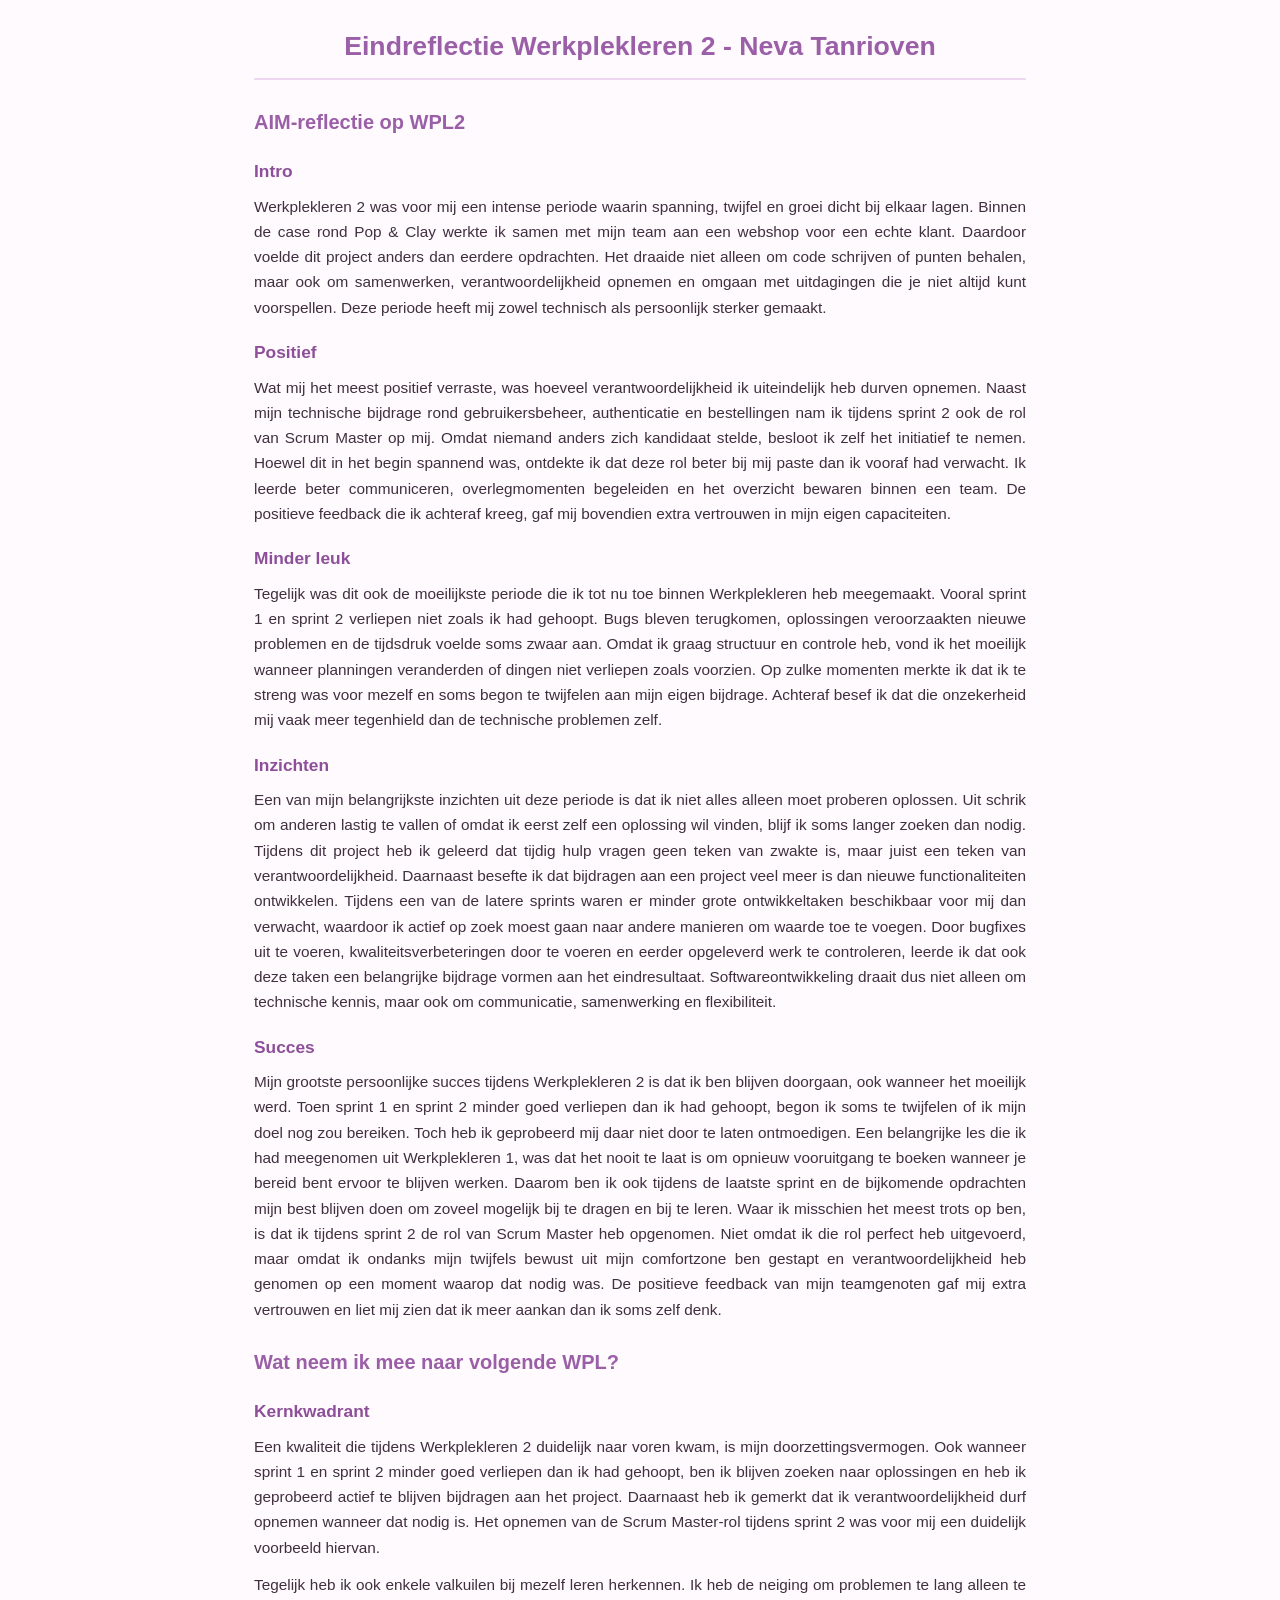
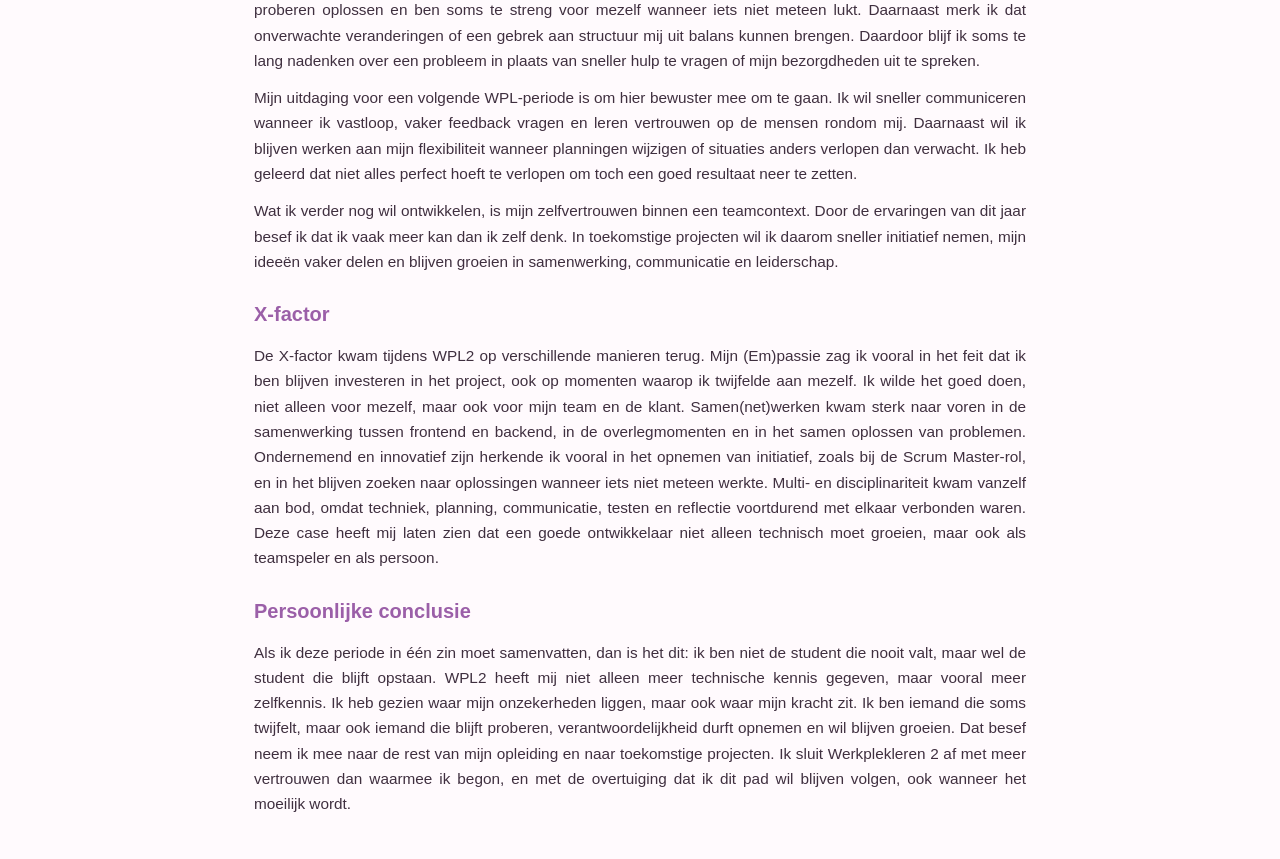
<file: eindreflectie-wpl2-neva-tanrioven.html>
﻿<!DOCTYPE html>
<html lang="nl">
<head>
    <meta charset="UTF-8">
    <title>Eindreflectie WPL2 - Neva Tanrioven</title>
    <link rel="stylesheet" href="eindreflectie-wpl2-neva-tanrioven.css">
</head>
<body>
<main>

    <h1>Eindreflectie Werkplekleren 2 - Neva Tanrioven</h1>

    <h2>AIM-reflectie op WPL2</h2>

    <h3>Intro</h3>
    <p>
        Werkplekleren 2 was voor mij een intense periode waarin spanning, twijfel en groei dicht bij elkaar lagen.
        Binnen de case rond Pop &amp; Clay werkte ik samen met mijn team aan een webshop voor een echte klant.
        Daardoor voelde dit project anders dan eerdere opdrachten. Het draaide niet alleen om code schrijven of punten behalen,
        maar ook om samenwerken, verantwoordelijkheid opnemen en omgaan met uitdagingen die je niet altijd kunt voorspellen.
        Deze periode heeft mij zowel technisch als persoonlijk sterker gemaakt.
    </p>

    <h3>Positief</h3>
    <p>
        Wat mij het meest positief verraste, was hoeveel verantwoordelijkheid ik uiteindelijk heb durven opnemen.
        Naast mijn technische bijdrage rond gebruikersbeheer, authenticatie en bestellingen nam ik tijdens sprint 2
        ook de rol van Scrum Master op mij. Omdat niemand anders zich kandidaat stelde, besloot ik zelf het initiatief te nemen.
        Hoewel dit in het begin spannend was, ontdekte ik dat deze rol beter bij mij paste dan ik vooraf had verwacht.
        Ik leerde beter communiceren, overlegmomenten begeleiden en het overzicht bewaren binnen een team. De positieve feedback
        die ik achteraf kreeg, gaf mij bovendien extra vertrouwen in mijn eigen capaciteiten.
    </p>

    <h3>Minder leuk</h3>
    <p>
        Tegelijk was dit ook de moeilijkste periode die ik tot nu toe binnen Werkplekleren heb meegemaakt.
        Vooral sprint 1 en sprint 2 verliepen niet zoals ik had gehoopt. Bugs bleven terugkomen, oplossingen veroorzaakten
        nieuwe problemen en de tijdsdruk voelde soms zwaar aan. Omdat ik graag structuur en controle heb, vond ik het moeilijk
        wanneer planningen veranderden of dingen niet verliepen zoals voorzien. Op zulke momenten merkte ik dat ik te streng was
        voor mezelf en soms begon te twijfelen aan mijn eigen bijdrage. Achteraf besef ik dat die onzekerheid mij vaak meer tegenhield
        dan de technische problemen zelf.
    </p>

    <h3>Inzichten</h3>
    <p>
        Een van mijn belangrijkste inzichten uit deze periode is dat ik niet alles alleen moet proberen oplossen.
        Uit schrik om anderen lastig te vallen of omdat ik eerst zelf een oplossing wil vinden, blijf ik soms langer zoeken dan nodig.
        Tijdens dit project heb ik geleerd dat tijdig hulp vragen geen teken van zwakte is, maar juist een teken van verantwoordelijkheid.
        Daarnaast besefte ik dat bijdragen aan een project veel meer is dan nieuwe functionaliteiten ontwikkelen. Tijdens een van de latere
        sprints waren er minder grote ontwikkeltaken beschikbaar voor mij dan verwacht, waardoor ik actief op zoek moest gaan naar andere manieren
        om waarde toe te voegen. Door bugfixes uit te voeren, kwaliteitsverbeteringen door te voeren en eerder opgeleverd werk te controleren,
        leerde ik dat ook deze taken een belangrijke bijdrage vormen aan het eindresultaat. Softwareontwikkeling draait dus niet alleen om technische kennis,
        maar ook om communicatie, samenwerking en flexibiliteit.
    </p>

    <h3>Succes</h3>
    <p>
        Mijn grootste persoonlijke succes tijdens Werkplekleren 2 is dat ik ben blijven doorgaan, ook wanneer het moeilijk werd. Toen sprint 1 en sprint 2 minder goed
        verliepen dan ik had gehoopt, begon ik soms te twijfelen of ik mijn doel nog zou bereiken. Toch heb ik geprobeerd mij daar niet door te laten ontmoedigen.
        Een belangrijke les die ik had meegenomen uit Werkplekleren 1, was dat het nooit te laat is om opnieuw vooruitgang te boeken wanneer je bereid bent ervoor te blijven werken.
        Daarom ben ik ook tijdens de laatste sprint en de bijkomende opdrachten mijn best blijven doen om zoveel mogelijk bij te dragen en bij te leren. Waar ik misschien het meest trots op ben,
        is dat ik tijdens sprint 2 de rol van Scrum Master heb opgenomen. Niet omdat ik die rol perfect heb uitgevoerd, maar omdat ik ondanks mijn twijfels bewust uit mijn comfortzone ben gestapt
        en verantwoordelijkheid heb genomen op een moment waarop dat nodig was. De positieve feedback van mijn teamgenoten gaf mij extra vertrouwen en liet mij zien dat ik meer aankan dan ik soms zelf denk.
    </p>

    <section>
        <h2>Wat neem ik mee naar volgende WPL?</h2>
        <h3>Kernkwadrant</h3>
        <p>
            Een kwaliteit die tijdens Werkplekleren 2 duidelijk naar voren kwam, is mijn doorzettingsvermogen. Ook wanneer sprint 1 en sprint 2 minder goed verliepen dan ik had gehoopt, ben ik blijven zoeken naar oplossingen en heb ik geprobeerd actief te blijven bijdragen aan het project. Daarnaast heb ik gemerkt dat ik verantwoordelijkheid durf opnemen wanneer dat nodig is. Het opnemen van de Scrum Master-rol tijdens sprint 2 was voor mij een duidelijk voorbeeld hiervan.
        </p>

        <p>
            Tegelijk heb ik ook enkele valkuilen bij mezelf leren herkennen. Ik heb de neiging om problemen te lang alleen te proberen oplossen en ben soms te streng voor mezelf wanneer iets niet meteen lukt. Daarnaast merk ik dat onverwachte veranderingen of een gebrek aan structuur mij uit balans kunnen brengen. Daardoor blijf ik soms te lang nadenken over een probleem in plaats van sneller hulp te vragen of mijn bezorgdheden uit te spreken.
        </p>

        <p>
            Mijn uitdaging voor een volgende WPL-periode is om hier bewuster mee om te gaan. Ik wil sneller communiceren wanneer ik vastloop, vaker feedback vragen en leren vertrouwen op de mensen rondom mij. Daarnaast wil ik blijven werken aan mijn flexibiliteit wanneer planningen wijzigen of situaties anders verlopen dan verwacht. Ik heb geleerd dat niet alles perfect hoeft te verlopen om toch een goed resultaat neer te zetten.
        </p>

        <p>
            Wat ik verder nog wil ontwikkelen, is mijn zelfvertrouwen binnen een teamcontext. Door de ervaringen van dit jaar besef ik dat ik vaak meer kan dan ik zelf denk. In toekomstige projecten wil ik daarom sneller initiatief nemen, mijn ideeën vaker delen en blijven groeien in samenwerking, communicatie en leiderschap.
        </p>
    </section>

    <section>
        <h2>X-factor</h2>

        <p>
            De X-factor kwam tijdens WPL2 op verschillende manieren terug. Mijn (Em)passie zag ik vooral in het feit dat ik ben blijven investeren in het project,
            ook op momenten waarop ik twijfelde aan mezelf. Ik wilde het goed doen, niet alleen voor mezelf, maar ook voor mijn team en de klant.
            Samen(net)werken kwam sterk naar voren in de samenwerking tussen frontend en backend, in de overlegmomenten en in het samen oplossen van problemen.
            Ondernemend en innovatief zijn herkende ik vooral in het opnemen van initiatief, zoals bij de Scrum Master-rol, en in het blijven zoeken naar oplossingen wanneer iets niet meteen werkte.
            Multi- en disciplinariteit kwam vanzelf aan bod, omdat techniek, planning, communicatie, testen en reflectie voortdurend met elkaar verbonden waren.
            Deze case heeft mij laten zien dat een goede ontwikkelaar niet alleen technisch moet groeien, maar ook als teamspeler en als persoon.
        </p>
    </section>

    <section>
        <h2>Persoonlijke conclusie</h2>

        <p>
            Als ik deze periode in één zin moet samenvatten, dan is het dit: ik ben niet de student die nooit valt, maar wel de student die blijft opstaan.
            WPL2 heeft mij niet alleen meer technische kennis gegeven, maar vooral meer zelfkennis. Ik heb gezien waar mijn onzekerheden liggen, maar ook waar mijn kracht zit.
            Ik ben iemand die soms twijfelt, maar ook iemand die blijft proberen, verantwoordelijkheid durft opnemen en wil blijven groeien.
            Dat besef neem ik mee naar de rest van mijn opleiding en naar toekomstige projecten. Ik sluit Werkplekleren 2 af met meer vertrouwen dan waarmee ik begon,
            en met de overtuiging dat ik dit pad wil blijven volgen, ook wanneer het moeilijk wordt.
        </p>
    </section>

</main>
</body>
</html>
</file>
<file: index.css>
.navbar {
    background-color: ghostwhite;
    margin-bottom: 30px;
    position: sticky;
    top: 0;
    z-index: 100;
    width: 100%;
}

.navbar > ul {
    list-style: none;
    display: flex;
    flex-wrap: wrap;
    justify-content: center;
}

.navbar > ul > li {
    margin: 0;
    position: relative;
}

.navbar a {
    display: block;
    padding: 12px 18px;
    color: plum;
    text-decoration: none;
    font-size: 0.95rem;
}

.navbar a:hover {
    background-color: lightgoldenrodyellow;
}

.dropdown-menu {
    display: none;
    position: absolute;
    top: 100%;
    left: 0;
    min-width: 220px;
    list-style: none;
    background-color: ghostwhite;
    box-shadow: 0 6px 18px rgba(0, 0, 0, 0.18);
    border-radius: 6px;
    padding: 6px 0;
    z-index: 200;
}

.dropdown-menu li {
    margin: 0;
}

.dropdown-menu a {
    display: block;
    color: plum;
    padding: 10px 14px;
    text-decoration: none;
    white-space: nowrap;
}

.dropdown:hover .dropdown-menu,
.dropdown:focus-within .dropdown-menu {
    display: block;
}

* {
    margin: 0;
    padding: 0;
    box-sizing: border-box;
}

html {
    scroll-behavior: smooth;
}

body {
    font-family: Arial, Helvetica, sans-serif;
    line-height: 1.6;
    background-color: violet;
    color: ghostwhite;
}

header {
    color: #ffffff;
    padding: 30px 20px;
    margin-bottom: 30px;
}

header h1 {
    text-align: center;
}

main {
    max-width: 1000px;
    margin: 0 auto;
    padding: 20px;
}

section {
    background-color: plum;
    padding: 25px;
    margin-bottom: 30px;
    border-radius: 6px;
    box-shadow: 0px 0px 5px 5px lightgoldenrodyellow;
}

h2 {
    margin-bottom: 15px;
    color: ghostwhite;
}

h3 {
    margin-top: 20px;
    margin-bottom: 10px;
    color: ghostwhite;
}

h4 {
    margin-top: 15px;
    margin-bottom: 8px;
    color: ghostwhite;
}

h5 {
    margin-top: 10px;
    margin-bottom: 5px;
    font-weight: bold;
    color: ghostwhite;
}

p {
    margin-bottom: 15px;
}

ul {
    margin-left: 20px;
    margin-bottom: 15px;
}

li {
    margin-bottom: 5px;
}

table {
    width: 100%;
    border-collapse: collapse;
    margin-top: 15px;
    margin-bottom: 15px;
}

td {
    border: 1px solid #ccc;
    padding: 8px;
    vertical-align: top;
}

.logboek table td:first-child,
.logboek table td:nth-child(2) {
    text-align: center;
    font-weight: bold;
}

.olr-tabel td ol {
    margin: 0;
    padding-left: 25px;
    list-style-position: outside;
}

.kernkwadrant-tabel {
    margin: 15px 0;
    text-align: center;
}

.kernkwadrant-tabel td {
    width: 50%;
    font-size: 0.95rem;
}

section h3:first-of-type {
    margin-top: 0;
}

.wpl2-overzicht {
    border-left: 6px solid lightgoldenrodyellow;
}

.wpl-badge {
    background-color: rgba(248, 248, 255, 0.18);
    border: 1px solid rgba(250, 250, 210, 0.75);
    border-radius: 6px;
    padding: 10px 12px;
}

.download-link {
    color: #ffffff;
    font-weight: bold;
    text-decoration: underline;
}

.download-link:hover {
    color: lightgoldenrodyellow;
}

@media (max-width: 768px) {
    body {
        padding: 10px;
    }

    section {
        padding: 15px;
    }

    table, td {
        font-size: 0.9rem;
    }
}

.footer {
    background-color: ghostwhite;
    text-align: center;
    padding: 20px;
    margin-top: 40px;
}

.footer a {
    color: plum;
    text-decoration: none;
    font-weight: bold;
    font-size: 1rem;
}

.footer a:hover {
    text-decoration: underline;
}
</file>
<file: eindreflectie-wpl2-neva-tanrioven.css>
@page {
    size: A4;
    margin: 22mm;
}

* {
    margin: 0;
    padding: 0;
    box-sizing: border-box;
}

body {
    font-family: Arial, Helvetica, sans-serif;
    line-height: 1.65;
    color: #3f2f3f;
    background-color: #fffafd;
    font-size: 11.5pt;
}

main {
    max-width: 820px;
    margin: 0 auto;
    padding: 24px;
}

h1 {
    text-align: center;
    color: #9b5fa8;
    font-size: 20pt;
    margin-bottom: 26px;
    padding-bottom: 10px;
    border-bottom: 2px solid #efd7f3;
}

h2 {
    color: #9b5fa8;
    font-size: 15pt;
    margin-top: 24px;
    margin-bottom: 12px;
}

h3 {
    color: #8d4f99;
    font-size: 13pt;
    margin-top: 18px;
    margin-bottom: 8px;
}

h4 {
    color: #6f4b73;
    font-size: 11.8pt;
    margin-top: 14px;
    margin-bottom: 6px;
}

p {
    margin-bottom: 12px;
    text-align: justify;
}

section {
    margin-bottom: 18px;
}

@media print {
    body {
        background-color: white;
        -webkit-print-color-adjust: exact;
        print-color-adjust: exact;
    }

    main {
        max-width: none;
        padding: 0;
    }

    h1 {
        margin-top: 0;
    }
}
</file>
